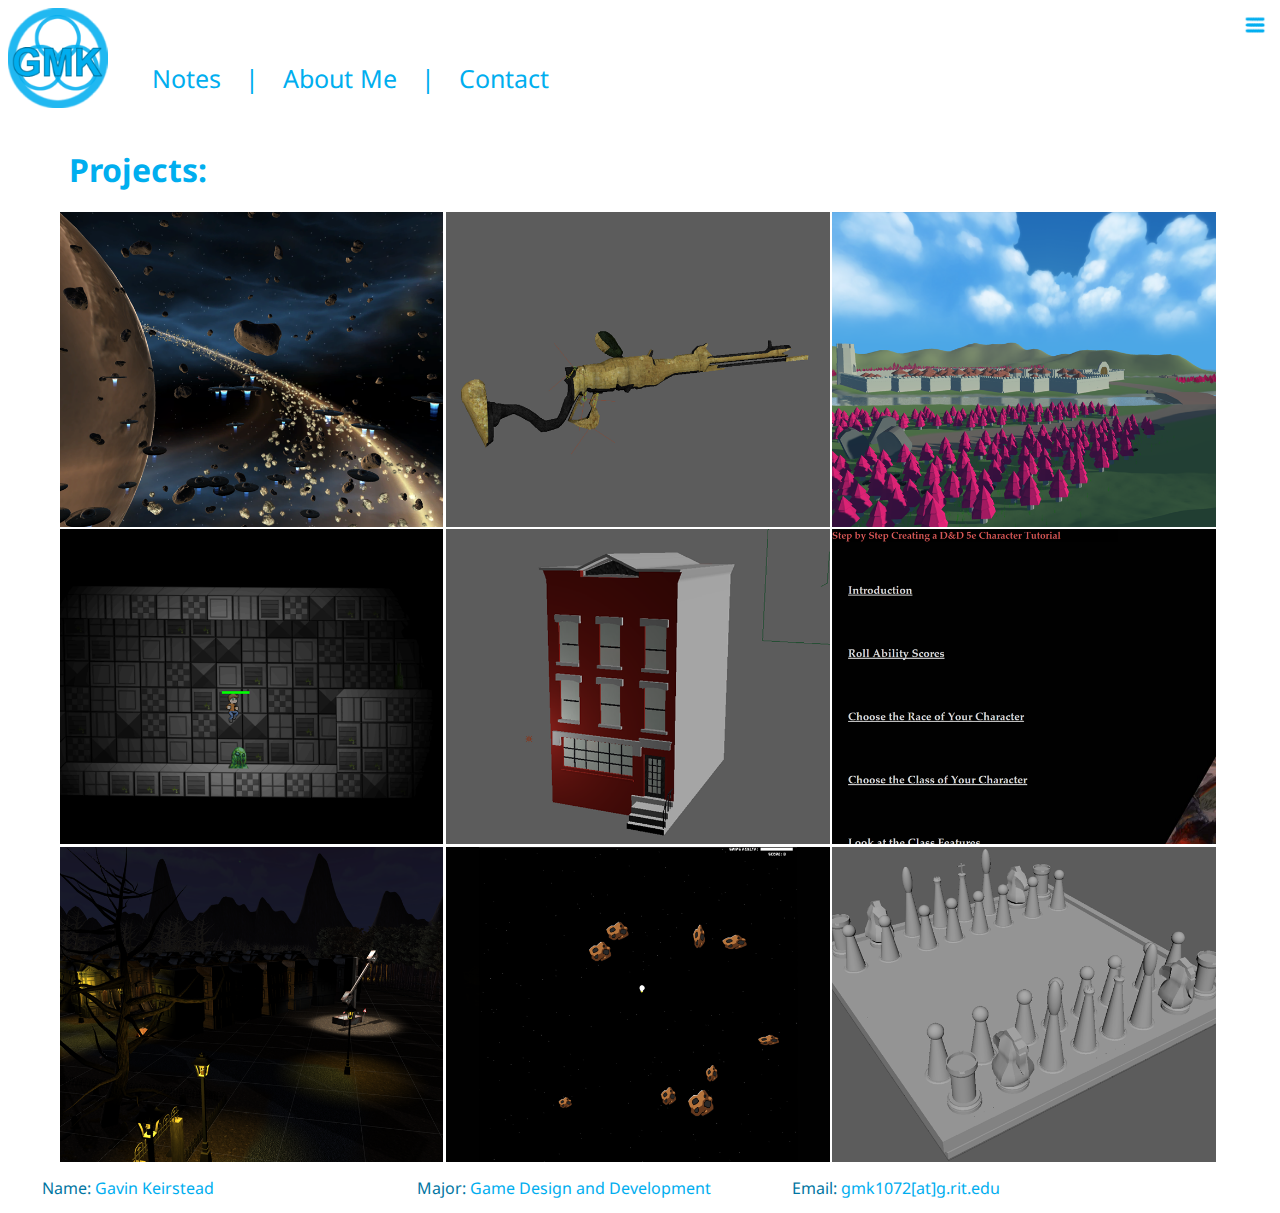
<file: index.html>
<!DOCTYPE html>
<html lang="en">
    <head>
        <meta charset="utf-8" />
        <link href='https://fonts.googleapis.com/css?family=Droid+Sans' rel='stylesheet' type='text/css'>
        <meta name="viewport" content="width=device-width, minimum-scale=1.0"/>
        <title>Gavin Keirstead-Portfolio</title>
        <link rel="stylesheet" type="text/css" href="style.css">
        <script src="https://ajax.googleapis.com/ajax/libs/jquery/1.11.0/jquery.min.js"></script>
        <script>
            "use strict";
            $(document).ready(function () {
                $(".portImage").on("click", function(e){
                   var lightbox = document.createElement("div");
                   lightbox.style.position = "fixed";
                   lightbox.style.height = "100%";
                   lightbox.style.width = "100%";
                   lightbox.style.left = 0;
                   lightbox.style.top = 0;
                   lightbox.style.zIndex = 40;
                   lightbox.style.backgroundColor = "rgba(0,0,0,0.7)";
                   lightbox.style.display = "none";
                   var myImg = document.createElement("img");
                   myImg.src = e.target.src;
                   myImg.onload = function() {
                       myImg.style.position = "absolute";
                       var diffWidth = $(window).width()/2 - myImg.width/2;
                       var diffHeight = $(window).height()/2 - myImg.height/2;
                       myImg.style.left = diffWidth + "px";
                       myImg.style.top = diffHeight + "px";
                       lightbox.appendChild(myImg);
                       document.body.appendChild(lightbox); 
                       $(lightbox).fadeIn(200); 
                   };
                    lightbox.addEventListener("click", function(e) {
                        $(lightbox).fadeOut(200, function() {
                            lightbox.remove();
                        });
                    });
                });                    
            });
            function rotation() {
                var img =  document.querySelector("#ring");
                img.classList.add("rotate");            
            }
            
            function backRotation() {
                var img = document.querySelector("#ring");
                img.classList.remove("rotate");
            }
        
            
            function init() {
                var logo = document.querySelector("#logo");
                var out = false;
                logo.addEventListener("mouseover", rotation); 
                logo.addEventListener("mouseout", backRotation);
                
                
                var menu = document.querySelector("#menu");
                var toggleMenuLink = document.createElement("a");
                toggleMenuLink.id = "toggle-menu";
                toggleMenuLink.href="#";
                toggleMenuLink.id="toggle-menu"
                var toggleMenuImage = document.createElement("img");
                toggleMenuImage.src = "images/mobile_menu_blue.png";
                toggleMenuImage.id="toggle-menuImage";
                toggleMenuImage.addEventListener("mouseover", function(){
                    toggleMenuImage.src = "images/mobile_menu_blue_hover.png";
                });
                toggleMenuImage.addEventListener("mouseout", function(){
                    toggleMenuImage.src = "images/mobile_menu_blue.png"; 
                });
                toggleMenuLink.appendChild(toggleMenuImage);
                var page = document.querySelector("#page");
                page.appendChild(toggleMenuLink); 
                var about = document.createElement("a");
                about.href="content/aboutMe.html";
                about.innerHTML = "About Me";
                var contact = document.createElement("a");
                contact.href="content/contact.html";
                contact.innerHTML = "Contact";
                var notes = document.createElement("a");
                notes.href="content/notes.html";
                notes.innerHTML = "Notes";
                var home = document.createElement("a");
                home.href="index.html";
                home.innerHTML = "Home";
                var page1 = document.createElement("a");
                page1.href="content/page1.html";
                page1.innerHTML = "Autonomous Agents";
                var page2 = document.createElement("a");
                page2.href="content/page2.html";
                page2.innerHTML = "Grinlok model";
                var page3 = document.createElement("a");
                page3.href="content/page3.html";
                page3.innerHTML = "Low Poly Environment";
                var page4 = document.createElement("a");
                page4.href="content/page4.html";
                page4.innerHTML = "99 Bottles platformer";
                var page5 = document.createElement("a");
                page5.href="content/page5.html";
                page5.innerHTML = "House Model";
                var page6 = document.createElement("a");
                page6.href="content/page6.html";
                page6.innerHTML = "D&D Website";
                var page7 = document.createElement("a");
                page7.href="content/page7.html";
                page7.innerHTML = "Spooky Environment";
                var page8 = document.createElement("a");
                page8.href="content/page8.html";
                page8.innerHTML = "Meteros Mini-Game";
                var page9 = document.createElement("a");
                page9.href="content/page9.html";
                page9.innerHTML = "Chess Set";
                menu.appendChild(home);
                menu.appendChild(notes);
                menu.appendChild(about);
                menu.appendChild(contact);
                menu.appendChild(page1);
                menu.appendChild(page2);
                menu.appendChild(page3);
                menu.appendChild(page4);
                menu.appendChild(page5);
                menu.appendChild(page6);
                menu.appendChild(page7);
                menu.appendChild(page8);
                menu.appendChild(page9);
                
                ( function( $ ) {
                    $( '#toggle-menu' ).on( 'touchstart click', function(e) {
                        e.preventDefault();//apparently prevents ghost clicking and double taps and such
                        var $body = $( "body" );
                        var $page = $( "#toggle-menu");
                        var $menu = $( "#menu" );
                        $body.addClass("animate");
                        if ( $body.hasClass( 'menu-visible' ) ) {
                            $body.addClass( 'right' );
                        } 
                        else {
                            $body.addClass( 'left' );
                        }
                        $page.on( "transitionend", function() {
                            $body.removeClass( 'animate left right' )
                            $body.toggleClass( 'menu-visible' );

                            $page.off( "transitionend" );
                        } );
                    } );
                } )( jQuery );
            }
        
            window.onload = init;
        </script>
    </head>
    <body id="body">
        <ul id="menu">
        </ul>
        <div id="page">
        <img class="preload" alt="preloaded image" src="images/portfolioImage1_1.png"/>
        <img class="preload" alt="preloaded image" src="images/portfolioImage1_2.png"/>
        <img class="preload" alt="preloaded image" src="images/portfolioImage2_1.png"/>
        <img class="preload" alt="preloaded image" src="images/portfolioImage2_2.png"/>
        <img class="preload" alt="preloaded image" src="images/portfolioImage3_1.png"/>
        <img class="preload" alt="preloaded image" src="images/portfolioImage3_2.png"/>
        <img class="preload" alt="preloaded image" src="images/portfolioImage4_1.png"/>
        <img class="preload" alt="preloaded image" src="images/portfolioImage4_2.png"/>
        <img class="preload" alt="preloaded image" src="images/portfolioImage5_1.png"/>
        <img class="preload" alt="preloaded image" src="images/portfolioImage5_2.png"/>
        <img class="preload" alt="preloaded image" src="images/portfolioImage6_1.png"/>
        <img class="preload" alt="preloaded image" src="images/portfolioImage6_2.png"/>
        <img class="preload" alt="preloaded image" src="images/portfolioImage7_1.png"/>
        <img class="preload" alt="preloaded image" src="images/portfolioImage7_2.png"/>
        <img class="preload" alt="preloaded image" src="images/portfolioImage8_1.png"/>
        <img class="preload" alt="preloaded image" src="images/portfolioImage8_2.png"/>
        <img class="preload" alt="preloaded image" src="images/portfolioImage9_1.png"/>
        <img class="preload" alt="preloaded image" src="images/portfolioImage9_2.png"/>
        <header id="header">
            <div id="logo">
                <img id="name" src="images/portfolio-logo-initials.png" alt="logo"/>
                <img id="ring" class="rings" src="images/portfolio-logo-rings.png" alt="logo"/>
            </div>
            <div id="navigation">
                <a class="nav" href="content/notes.html"  >Notes</a>|
                <a class="nav" href="content/aboutMe.html">About Me</a>|
                <a class="nav" href="content/contact.html">Contact</a>
            </div>
        </header>
        
        <section class="main">
            <h1 class="title">Projects:</h1>
            <a href="content/page1.html">
            <div class="column" id="page1">
                <p class ="text" >Autonomous Agents</p>
            </div>
            </a>
            <a href="content/page2.html">
            <div class="column" id="page2">
                <p class ="text" >Grinlok Remodel</p>
            </div>
            </a>
            <a href="content/page3.html">
            <div class="column" id="page3">
                <p class ="text" >Low-Poly Environment</p>
            </div>
            </a>
            <a href="content/page4.html">
            <div class="column" id="page4">
                <p class ="text" >99 Bottles</p>
            </div>
            </a>
            <a href="content/page5.html">
            <div class="column" id="page5">
                <p class ="text" >House Model</p>
            </div>
            </a>
            <a href="content/page6.html">
            <div class="column" id="page6">
                <p class ="text" >D&D character creation tutorial Website</p>
            </div>
            </a>
            <a href="content/page7.html">
            <div class="column" id="page7">
                <p class ="text" >Spooky Environment</p>
            </div>
            </a>
            <a href="content/page8.html">
            <div class="column" id="page8">
                <p class ="text" >Meteors Mini-Game</p>
            </div>
            </a>
            <a href="content/page9.html">
            <div class="column" id="page9">
                <p class ="text" >Chess Set Model</p>
            </div>
            </a>
        </section>
   
        <footer class="footer">
            <div class="footerElement"><span style=color:#0176a2;>Name:</span> Gavin Keirstead</div>
            <div class="footerElement"><span style=color:#0176a2;>Major:</span> Game Design and Development</div>
            <div class="footerElement"><span style=color:#0176a2;>Email:</span> gmk1072[at]g.rit.edu</div>
        </footer>
        </div>
    </body>
</html>
</file>
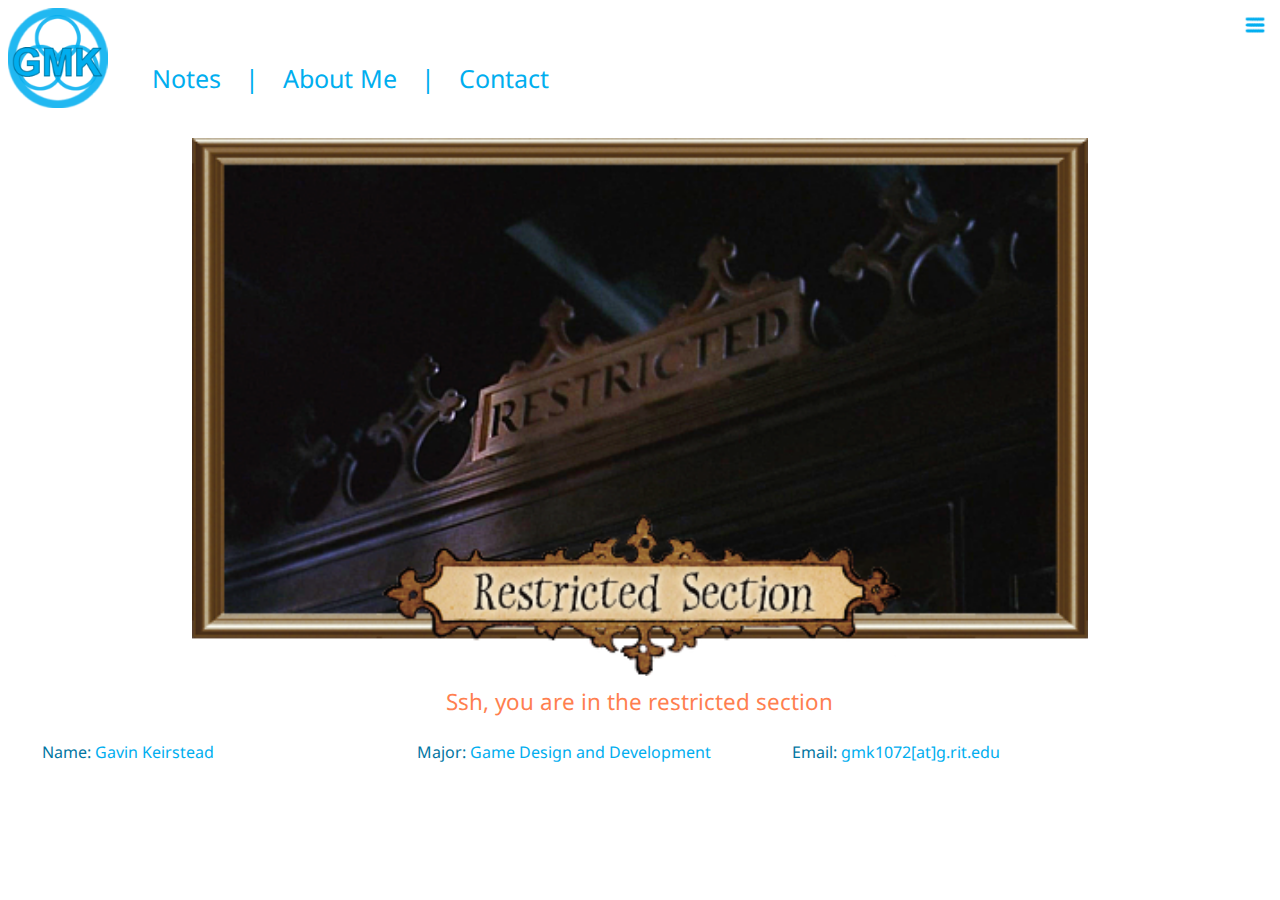
<file: auth/restricted.html>
<!DOCTYPE html>
<html lang="en">
    <head>
        <meta charset="utf-8" />
        <link href='https://fonts.googleapis.com/css?family=Droid+Sans' rel='stylesheet' type='text/css'>
        <meta name="viewport" content="width=device-width, minimum-scale=1.0"/>
        <title>Gavin Keirstead-Portfolio*Page Not Found*</title>
        <link rel="stylesheet" type="text/css" href="../style.css">
        <script src="https://ajax.googleapis.com/ajax/libs/jquery/1.11.0/jquery.min.js"></script>
        <script>
            "use strict";
            $(document).ready(function () {
                $(".portImage").on("click", function(e){
                   var lightbox = document.createElement("div");
                   lightbox.style.position = "fixed";
                   lightbox.style.height = "100%";
                   lightbox.style.width = "100%";
                   lightbox.style.left = 0;
                   lightbox.style.top = 0;
                   lightbox.style.zIndex = 40;
                   lightbox.style.backgroundColor = "rgba(0,0,0,0.7)";
                   lightbox.style.display = "none";
                   var myImg = document.createElement("img");
                   myImg.src = e.target.src;
                   myImg.onload = function() {
                       myImg.style.position = "absolute";
                       var diffWidth = $(window).width()/2 - myImg.width/2;
                       var diffHeight = $(window).height()/2 - myImg.height/2;
                       myImg.style.left = diffWidth + "px";
                       myImg.style.top = diffHeight + "px";
                       lightbox.appendChild(myImg);
                       document.body.appendChild(lightbox); 
                       $(lightbox).fadeIn(200); 
                   };
                    lightbox.addEventListener("click", function(e) {
                        $(lightbox).fadeOut(200, function() {
                            lightbox.remove();
                        });
                    });
                });
            });
            function rotation() {
                var img =  document.querySelector("#ring");
                img.classList.add("rotate");            
            }
            
            function backRotation() {
                var img = document.querySelector("#ring");
                img.classList.remove("rotate");
            }
            function init() {
                var logo = document.querySelector("#logo");

                logo.addEventListener("mouseover", rotation); 
                logo.addEventListener("mouseout", backRotation);
                
                
                var menu = document.querySelector("#menu");
                var toggleMenuLink = document.createElement("a");
                toggleMenuLink.id = "toggle-menu";
                toggleMenuLink.href="#";
                toggleMenuLink.id="toggle-menu"
                var toggleMenuImage = document.createElement("img");
                toggleMenuImage.src = "../images/mobile_menu_blue.png";
                toggleMenuImage.id="toggle-menuImage"
                toggleMenuImage.addEventListener("mouseover", function(){
                    toggleMenuImage.src = "../images/mobile_menu_blue_hover.png";
                });
                toggleMenuImage.addEventListener("mouseout", function(){
                    toggleMenuImage.src = "../images/mobile_menu_blue.png"; 
                });
                toggleMenuLink.appendChild(toggleMenuImage);
                var page = document.querySelector("#page");
                page.appendChild(toggleMenuLink); 
                var about = document.createElement("a");
                about.href="../content/aboutMe.html";
                about.innerHTML = "About Me";
                var contact = document.createElement("a");
                contact.href="../content/contact.html";
                contact.innerHTML = "Contact";
                var notes = document.createElement("a");
                notes.href="../content/notes.html";
                notes.innerHTML = "Notes";
                var home = document.createElement("a");
                home.href="../index.html";
                home.innerHTML = "Home";
                var page1 = document.createElement("a");
                page1.href="../content/page1.html";
                page1.innerHTML = "Autonomous Agents";
                var page2 = document.createElement("a");
                page2.href="../content/page2.html";
                page2.innerHTML = "Grinlok model";
                var page3 = document.createElement("a");
                page3.href="../content/page3.html";
                page3.innerHTML = "Low Poly Environment";
                var page4 = document.createElement("a");
                page4.href="../content/page4.html";
                page4.innerHTML = "99 Bottles platformer";
                var page5 = document.createElement("a");
                page5.href="../content/page5.html";
                page5.innerHTML = "House Model";
                var page6 = document.createElement("a");
                page6.href="../content/page6.html";
                page6.innerHTML = "D&D Website";
                var page7 = document.createElement("a");
                page7.href="../content/page7.html";
                page7.innerHTML = "Spooky Environment";
                var page8 = document.createElement("a");
                page8.href="../content/page8.html";
                page8.innerHTML = "Meteros Mini-Game";
                var page9 = document.createElement("a");
                page9.href="../content/page9.html";
                page9.innerHTML = "Chess Set";
                menu.appendChild(home);
                menu.appendChild(notes);
                menu.appendChild(about);
                menu.appendChild(contact);
                menu.appendChild(page1);
                menu.appendChild(page2);
                menu.appendChild(page3);
                menu.appendChild(page4);
                menu.appendChild(page5);
                menu.appendChild(page6);
                menu.appendChild(page7);
                menu.appendChild(page8);
                menu.appendChild(page9);
                
                ( function( $ ) {
                    $( '#toggle-menu' ).on( 'touchstart click', function(e) {
                        e.preventDefault();
                        var $body = $( "body" );
                        var $page = $( "#toggle-menu");
                        var $menu = $( "#menu" );
                        var transitionEnd = 'transitionend webkitTransitionEnd otransitionend MSTransitionEnd';
                        $body.addClass("animate");
                        if ( $body.hasClass( 'menu-visible' ) ) {
                            $body.addClass( 'right' );
                        } else {
                            $body.addClass( 'left' );
                        }
                        $page.on( transitionEnd, function() {
                            $body
                                .removeClass( 'animate left right' )
                                .toggleClass( 'menu-visible' );

                            $page.off( transitionEnd );
                        } );
                    } );
                } )( jQuery );
            }
        
            window.onload = init;
        </script>
    </head>
    <body id="body">
        <ul id="menu">
        </ul>
        <div id="page">
            <img class="preload" alt="preloaded image" src="../images/mobile_menu_blue.png"/>
        <header id="header">
            <a href="../index.html">
            <div id="logo">
                <img id="name" src="../images/portfolio-logo-initials.png" alt="logo"/>
                <img id="ring" class="rings" src="../images/portfolio-logo-rings.png" alt="logo"/>
            </div>
            </a>
            <div id="navigation">
                <a class="nav" href="../content/notes.html">Notes</a>|
                <a class="nav" href="../content/aboutMe.html">About Me</a>|
                <a class="nav" href="../content/contact.html">Contact</a>
            </div>
           
        </header>
       <section class="main">
           <image class="authImage" src="images/RestrictedSection.png" alt="restricted section"></image>
           <p id="authContent">Ssh, you are in the restricted section</p>
        </section>
        <footer class="footer">
            <div class="footerElement"><span style=color:#0176a2;>Name:</span> Gavin Keirstead</div>
            <div class="footerElement"><span style=color:#0176a2;>Major:</span> Game Design and Development</div>
            <div class="footerElement"><span style=color:#0176a2;>Email:</span> gmk1072[at]g.rit.edu</div>
        </footer>
        </div>
    </body>

</html>
</file>
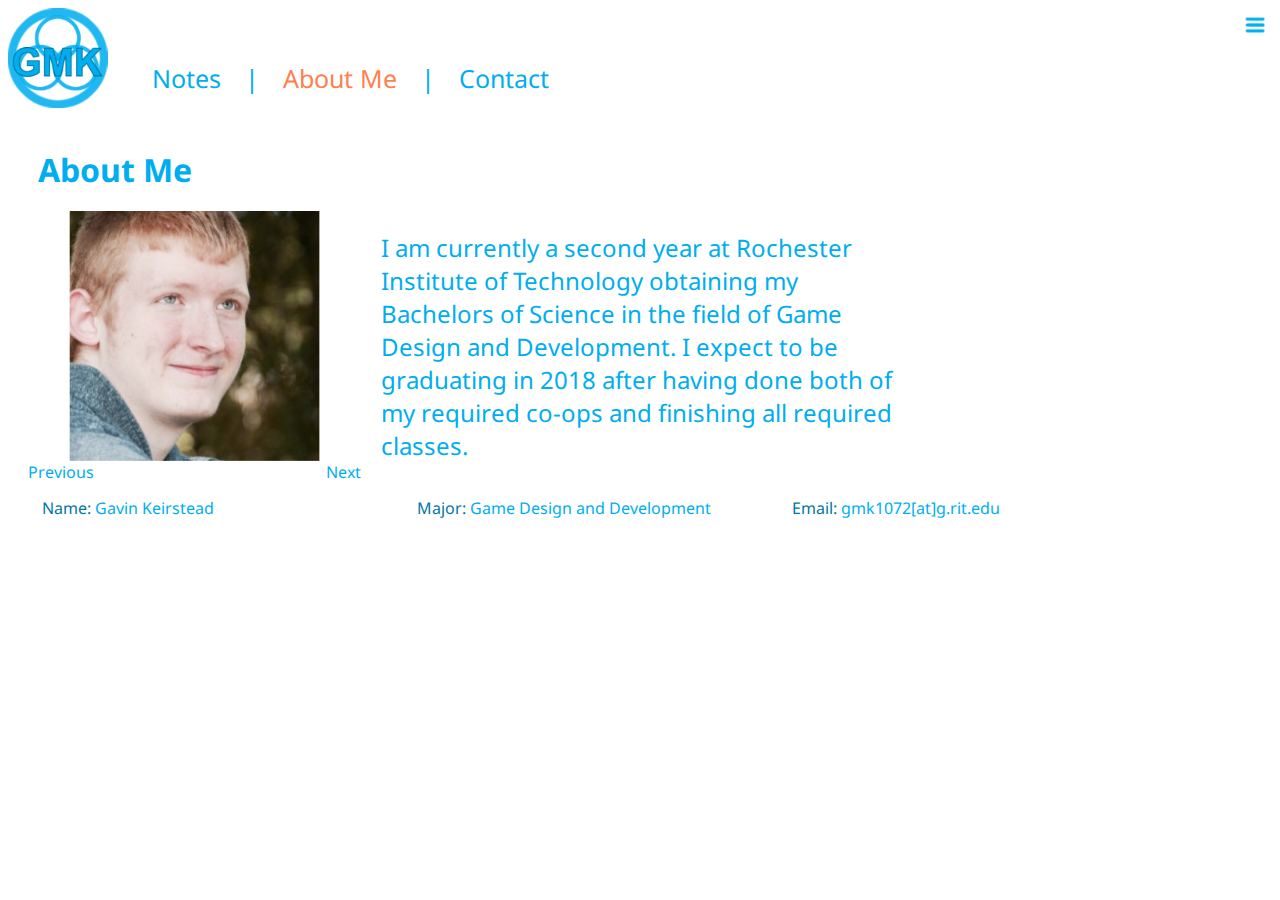
<file: content/aboutMe.html>
<!DOCTYPE html>
<html lang="en">
    <head>
        <meta charset="utf-8" />
        <link href='https://fonts.googleapis.com/css?family=Droid+Sans' rel='stylesheet' type='text/css'>
        <meta name="viewport" content="width=device-width, minimum-scale=1.0"/>
        <title>Gavin Keirstead-Portfolio</title>
        <link rel="stylesheet" type="text/css" href="../style.css">
        <script src="https://ajax.googleapis.com/ajax/libs/jquery/1.11.0/jquery.min.js"></script>
        <script src="../js/jquery.slides.min.js"></script>
        <script>
            "use strict";
            var captions = [
                            "I am currently a second year at Rochester Institute of Technology obtaining my Bachelors of Science in the field of Game Design and Development. I expect to be graduating in 2018 after having done both of my required co-ops and finishing all required classes."
                            ,"I am a gamer at heart and enjoy games like The Elder Scrolls and Fallout series, or Counter Strike Global Offensive in my spare time. When I'm not doing that, I could be playing D&D with my friends or playing my guitar."
                            ,"I love graphics in games and always like to find out more about how that all works, so I am currently aspiring to be a graphics programmer. And wish to learn much more about graphics programming."
                            ,"I know various languages and skills, including C#, C++, Java, 3D modeling, Photoshop, HTML, CSS, Javascript. I have been programming for over 6 years now, and have been using Object Oriented languages for almost that long at over 5 years."
                           ];
            $(document).ready(function () {
                $(".portImage").on("click", function(e){
                   var lightbox = document.createElement("div");
                   lightbox.style.position = "fixed";
                   lightbox.style.height = "100%";
                   lightbox.style.width = "100%";
                   lightbox.style.left = 0;
                   lightbox.style.top = 0;
                   lightbox.style.zIndex = 40;
                   lightbox.style.backgroundColor = "rgba(0,0,0,0.7)";
                   lightbox.style.display = "none";
                   var myImg = document.createElement("img");
                   myImg.src = e.target.src;
                   myImg.onload = function() {
                       myImg.style.position = "absolute";
                       var diffWidth = $(window).width()/2 - myImg.width/2;
                       var diffHeight = $(window).height()/2 - myImg.height/2;
                       myImg.style.left = diffWidth + "px";
                       myImg.style.top = diffHeight + "px";
                       lightbox.appendChild(myImg);
                       document.body.appendChild(lightbox); 
                       $(lightbox).fadeIn(200); 
                   };
                    
                    lightbox.addEventListener("click", function(e) {
                        $(lightbox).fadeOut(200, function() {
                            lightbox.remove();
                        });
                    });
                });
                $(".galleryImage").on("click", function(e){
                   var lightbox = document.createElement("div");
                   lightbox.style.position = "fixed";
                   lightbox.style.height = "100%";
                   lightbox.style.width = "100%";
                   lightbox.style.left = 0;
                   lightbox.style.top = 0;
                   lightbox.style.zIndex = 40;
                   lightbox.style.backgroundColor = "rgba(0,0,0,0.7)";
                   lightbox.style.display = "none";
                   var myImg = document.createElement("img");
                   myImg.src = e.target.src;
                   myImg.onload = function() {
                       myImg.style.position = "absolute";
                       var diffWidth = $(window).width()/2 - myImg.width/2;
                       var diffHeight = $(window).height()/2 - myImg.height/2;
                       myImg.style.left = diffWidth + "px";
                       myImg.style.top = diffHeight + "px";
                       lightbox.appendChild(myImg);
                       document.body.appendChild(lightbox); 
                       $(lightbox).fadeIn(200); 
                   };
                    
                    lightbox.addEventListener("click", function(e) {
                        $(lightbox).fadeOut(200, function() {
                            lightbox.remove();
                        });
                    });
                });
                
                $('#slides').slidesjs(
                    {
                        width: 400,
                        height: 300,
                        pagination:
                        {
                            active: false
                        },
                        effect:
                        {
                            slide:
                            {
                                speed: 1000
                            }
                        },
                        callback:
                        {
                            complete: updateCaption
                        }
                    }
                );
            });
            
            function updateCaption(number){
                var caption = captions[number-1];
                $("#description").hide().text(caption).fadeIn();
            }
            function rotation() {
                var img =  document.querySelector("#ring");
                img.classList.add("rotate");            
            }
            
            function backRotation() {
                var img = document.querySelector("#ring");
                img.classList.remove("rotate");
            }
            function init() {
                var logo = document.querySelector("#logo");

                logo.addEventListener("mouseover", rotation); 
                logo.addEventListener("mouseout", backRotation);
                
                
                var menu = document.querySelector("#menu");
                var toggleMenuLink = document.createElement("a");
                toggleMenuLink.id = "toggle-menu";
                toggleMenuLink.href="#";
                toggleMenuLink.id="toggle-menu"
                var toggleMenuImage = document.createElement("img");
                toggleMenuImage.src = "../images/mobile_menu_blue.png";
                toggleMenuImage.id="toggle-menuImage"
                toggleMenuImage.addEventListener("mouseover", function(){
                    toggleMenuImage.src = "../images/mobile_menu_blue_hover.png";
                });
                toggleMenuImage.addEventListener("mouseout", function(){
                    toggleMenuImage.src = "../images/mobile_menu_blue.png"; 
                });
                toggleMenuLink.appendChild(toggleMenuImage);
                var page = document.querySelector("#page");
                page.appendChild(toggleMenuLink); 
                var about = document.createElement("a");
                about.href="aboutMe.html";
                about.innerHTML = "About Me";
                var contact = document.createElement("a");
                contact.href="contact.html";
                contact.innerHTML = "Contact";
                var notes = document.createElement("a");
                notes.href="notes.html";
                notes.innerHTML = "Notes";
                var home = document.createElement("a");
                home.href="../index.html";
                home.innerHTML = "Home";
                var page1 = document.createElement("a");
                page1.href="page1.html";
                page1.innerHTML = "Autonomous Agents";
                var page2 = document.createElement("a");
                page2.href="page2.html";
                page2.innerHTML = "Grinlok model";
                var page3 = document.createElement("a");
                page3.href="page3.html";
                page3.innerHTML = "Low Poly Environment";
                var page4 = document.createElement("a");
                page4.href="page4.html";
                page4.innerHTML = "99 Bottles platformer";
                var page5 = document.createElement("a");
                page5.href="page5.html";
                page5.innerHTML = "House Model";
                var page6 = document.createElement("a");
                page6.href="page6.html";
                page6.innerHTML = "D&D Website";
                var page7 = document.createElement("a");
                page7.href="page7.html";
                page7.innerHTML = "Spooky Environment";
                var page8 = document.createElement("a");
                page8.href="page8.html";
                page8.innerHTML = "Meteros Mini-Game";
                var page9 = document.createElement("a");
                page9.href="page9.html";
                page9.innerHTML = "Chess Set";
                menu.appendChild(home);
                menu.appendChild(notes);
                menu.appendChild(about);
                menu.appendChild(contact);
                menu.appendChild(page1);
                menu.appendChild(page2);
                menu.appendChild(page3);
                menu.appendChild(page4);
                menu.appendChild(page5);
                menu.appendChild(page6);
                menu.appendChild(page7);
                menu.appendChild(page8);
                menu.appendChild(page9);
                
                ( function( $ ) {
                    $( '#toggle-menu' ).on( 'touchstart click', function(e) {
                        e.preventDefault();
                        var $body = $( "body" );
                        var $page = $( "#toggle-menu");
                        var $menu = $( "#menu" );
                        var transitionEnd = 'transitionend webkitTransitionEnd otransitionend MSTransitionEnd';
                        $body.addClass("animate");
                        if ( $body.hasClass( 'menu-visible' ) ) {
                            $body.addClass( 'right' );
                        } else {
                            $body.addClass( 'left' );
                        }
                        $page.on( transitionEnd, function() {
                            $body
                                .removeClass( 'animate left right' )
                                .toggleClass( 'menu-visible' );

                            $page.off( transitionEnd );
                        } );
                    } );
                } )( jQuery );
            }
            
        
            window.onload = init;
            
        </script>
    </head>
    <body id="body">
        <ul id="menu">
        </ul>
        <div id="page">
            <img class="preload" alt="preloaded image" src="../images/mobile_menu_blue.png"/>
            <header id="header">
                <a href="../index.html">
                    <div id="logo">
                        <img id="name" src="../images/portfolio-logo-initials.png" alt="logo"/>
                        <img id="ring" class="rings" src="../images/portfolio-logo-rings.png" alt="logo"/>
                    </div>
                </a>
                <div id="navigation">
                    <a class="nav" href="notes.html">Notes</a>|
                    <a class="nav" id="currentPage" href="aboutMe.html">About Me</a>|
                    <a class="nav" href="contact.html">Contact</a>
                </div>
            </header>
            <section>
                <h1 class="title">About Me</h1>
                <div class="container">
                    <div id="slides">
                        <img class="galleryImage" src="../images/me.png" alt="Me">
                        <img class="galleryImage" src="../images/games.png" alt="games">
                        <img class="galleryImage" src="../images/graphics.png" alt="graphics">
                        <img class="galleryImage" src="../images/code.png" alt="code">
                    </div>
                </div>
                <p id="description">I am currently a second year at Rochester Institute of Technology obtaining my Bachelors of Science in the field of Game Design and Development. I expect to be graduating in   2018 after having done both of my required co-ops and finishing all required classes.</p>
            </section>
            
            
    <!--
        <section class="main">
            <img id="me" src="../images/me.jpg" alt="picture of me"/>
            <h1 class="title">Gavin Keirstead</h1>
            <p class="content">I am currently a second year at Rochester Institute of Technology obtaining my Bachelors of Science in the field of Game Design and Development. I expect to be graduating in 2018 after having done both of my required co-ops and finishing all required classes.</p>
            <p class="content">I love the Game Design and Development and computing fields of study and always find myself interested in something new and unexpected. I am always trying to keep myself busy with something involved in Game Design and Development. I highly enjoy the company of others when working, while still appreciating the solitude that comes with working alone. For the most part, there is no part of the work that goes into a game that disinterests me.</p>
            <p class="content">I have been programming in various languages for over 6 years now and continue to enjoy the process of learning more. I have experience with languages such as Java, C#, C++ and more. I have been working with web development in HTML and CSS for about 2 years and have just gone into the workings of Javascript(ECMA script). I have experience working on numerous projects now, such as ones where I've had to build a scene environment and populate them with custom and borrowed 3D assets. I have thoroughly enjoyed working with Unreal Engine 4, Unity, Skyrim Creation kit and other various environments and programs and hope to use the knowledge I have gained from using those various tools on a large project that can be used to amaze others. </p>
        </section>
    -->
        <footer class="footer">
            <div class="footerElement"><span style=color:#0176a2;>Name:</span> Gavin Keirstead</div>
            <div class="footerElement"><span style=color:#0176a2;>Major:</span> Game Design and Development</div>
            <div class="footerElement"><span style=color:#0176a2;>Email:</span> gmk1072[at]g.rit.edu</div>
        </footer>
        </div>
    </body>

</html>
</file>
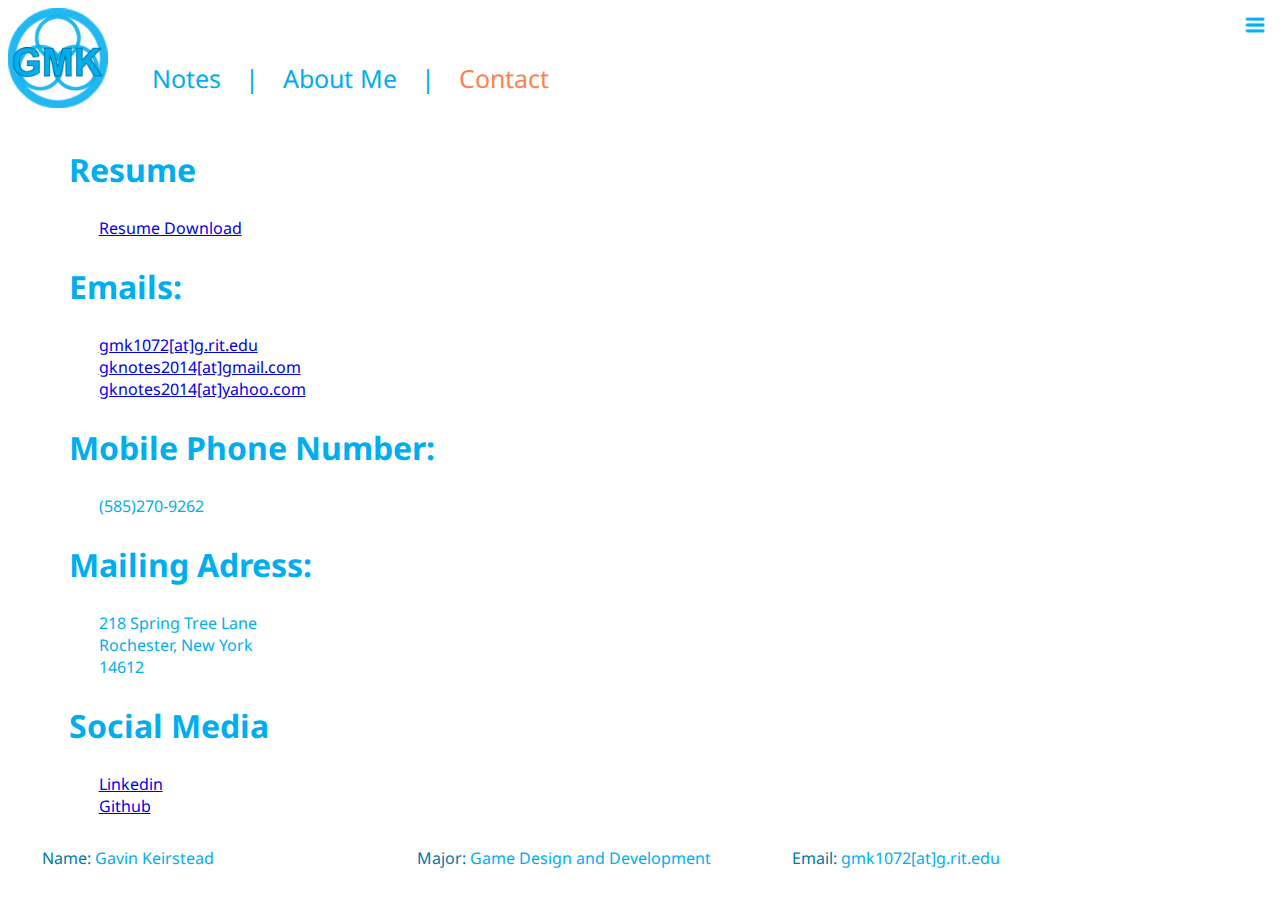
<file: content/contact.html>
<!DOCTYPE html>
<html lang="en">
    <head>
        <meta charset="utf-8" />
        <link href='https://fonts.googleapis.com/css?family=Droid+Sans' rel='stylesheet' type='text/css'>
        <meta name="viewport" content="width=device-width, minimum-scale=1.0"/>
        <title>Gavin Keirstead-Portfolio</title>
        <link rel="stylesheet" type="text/css" href="../style.css">
        <script src="https://ajax.googleapis.com/ajax/libs/jquery/1.11.0/jquery.min.js"></script>
        <script>
            "use strict";
            $(document).ready(function () {
                $(".portImage").on("click", function(e){
                   var lightbox = document.createElement("div");
                   lightbox.style.position = "fixed";
                   lightbox.style.height = "100%";
                   lightbox.style.width = "100%";
                   lightbox.style.left = 0;
                   lightbox.style.top = 0;
                   lightbox.style.zIndex = 40;
                   lightbox.style.backgroundColor = "rgba(0,0,0,0.7)";
                   lightbox.style.display = "none";
                   var myImg = document.createElement("img");
                   myImg.src = e.target.src;
                   myImg.onload = function() {
                       myImg.style.position = "absolute";
                       var diffWidth = $(window).width()/2 - myImg.width/2;
                       var diffHeight = $(window).height()/2 - myImg.height/2;
                       myImg.style.left = diffWidth + "px";
                       myImg.style.top = diffHeight + "px";
                       lightbox.appendChild(myImg);
                       document.body.appendChild(lightbox); 
                       $(lightbox).fadeIn(200); 
                   };
                    lightbox.addEventListener("click", function(e) {
                        $(lightbox).fadeOut(200, function() {
                            lightbox.remove();
                        });
                    });
                });
            });
            function rotation() {
                var img =  document.querySelector("#ring");
                img.classList.add("rotate");            
            }
            
            function backRotation() {
                var img = document.querySelector("#ring");
                img.classList.remove("rotate");
            }
            function init() {
                var logo = document.querySelector("#logo");

                logo.addEventListener("mouseover", rotation); 
                logo.addEventListener("mouseout", backRotation);
                
                var menu = document.querySelector("#menu");
                var toggleMenuLink = document.createElement("a");
                toggleMenuLink.id = "toggle-menu";
                toggleMenuLink.href="#";
                toggleMenuLink.id="toggle-menu"
                var toggleMenuImage = document.createElement("img");
                toggleMenuImage.src = "../images/mobile_menu_blue.png";
                toggleMenuImage.id="toggle-menuImage"
                toggleMenuImage.addEventListener("mouseover", function(){
                    toggleMenuImage.src = "../images/mobile_menu_blue_hover.png";
                });
                toggleMenuImage.addEventListener("mouseout", function(){
                    toggleMenuImage.src = "../images/mobile_menu_blue.png"; 
                });
                toggleMenuLink.appendChild(toggleMenuImage);
                var page = document.querySelector("#page");
                page.appendChild(toggleMenuLink); 
                var about = document.createElement("a");
                about.href="aboutMe.html";
                about.innerHTML = "About Me";
                var contact = document.createElement("a");
                contact.href="contact.html";
                contact.innerHTML = "Contact";
                var notes = document.createElement("a");
                notes.href="notes.html";
                notes.innerHTML = "Notes";
                var home = document.createElement("a");
                home.href="../index.html";
                home.innerHTML = "Home";
                var page1 = document.createElement("a");
                page1.href="page1.html";
                page1.innerHTML = "Autonomous Agents";
                var page2 = document.createElement("a");
                page2.href="page2.html";
                page2.innerHTML = "Grinlok model";
                var page3 = document.createElement("a");
                page3.href="page3.html";
                page3.innerHTML = "Low Poly Environment";
                var page4 = document.createElement("a");
                page4.href="page4.html";
                page4.innerHTML = "99 Bottles platformer";
                var page5 = document.createElement("a");
                page5.href="page5.html";
                page5.innerHTML = "House Model";
                var page6 = document.createElement("a");
                page6.href="page6.html";
                page6.innerHTML = "D&D Website";
                var page7 = document.createElement("a");
                page7.href="page7.html";
                page7.innerHTML = "Spooky Environment";
                var page8 = document.createElement("a");
                page8.href="page8.html";
                page8.innerHTML = "Meteros Mini-Game";
                var page9 = document.createElement("a");
                page9.href="page9.html";
                page9.innerHTML = "Chess Set";
                menu.appendChild(home);
                menu.appendChild(notes);
                menu.appendChild(about);
                menu.appendChild(contact);
                menu.appendChild(page1);
                menu.appendChild(page2);
                menu.appendChild(page3);
                menu.appendChild(page4);
                menu.appendChild(page5);
                menu.appendChild(page6);
                menu.appendChild(page7);
                menu.appendChild(page8);
                menu.appendChild(page9);
                
                ( function( $ ) {
                    $( '#toggle-menu' ).on( 'touchstart click', function(e) {
                        e.preventDefault();
                        var $body = $( "body" );
                        var $page = $( "#toggle-menu");
                        var $menu = $( "#menu" );
                        var transitionEnd = 'transitionend webkitTransitionEnd otransitionend MSTransitionEnd';
                        $body.addClass("animate");
                        if ( $body.hasClass( 'menu-visible' ) ) {
                            $body.addClass( 'right' );
                        } else {
                            $body.addClass( 'left' );
                        }
                        $page.on( transitionEnd, function() {
                            $body
                                .removeClass( 'animate left right' )
                                .toggleClass( 'menu-visible' );

                            $page.off( transitionEnd );
                        } );
                    } );
                } )( jQuery );
            }
        
            window.onload = init;
        </script>
    </head>
    <body id="body">
        <ul id="menu">
        </ul>
        <div id="page">
            <img class="preload" alt="preloaded image" src="../images/mobile_menu_blue.png"/>
        <header id="header">
            <a href="../index.html">
            <div id="logo">
                <img id="name" src="../images/portfolio-logo-initials.png" alt="logo"/>
                <img id="ring" class="rings" src="../images/portfolio-logo-rings.png" alt="logo"/>
            </div>
            </a>
            <div id="navigation">
                <a class="nav" href="notes.html">Notes</a>|
                <a class="nav" href="aboutMe.html">About Me</a>|
                <a class="nav" id="currentPage" href="contact.html">Contact</a>
            </div>
        </header>
        <section class="main">
            <h1 class="title">Resume</h1>
            <ul style="list-style:none;">
                <li><a href="Keirstead_GavinResume.pdf" download>Resume Download</a></li>
            </ul>
            <h1 class="title">Emails:</h1>
            <ul style="list-style:none;">
                <li><a href= "#">gmk1072[at]g.rit.edu</a></li>
                <li><a href= "#">gknotes2014[at]gmail.com</a></li>
                <li><a href= "#">gknotes2014[at]yahoo.com</a></li>
            </ul>
            <h1 class="title">Mobile Phone Number:</h1>
            <ul style="list-style:none;">
                <li>(585)270-9262</li>
            </ul>
            <h1 class="title">Mailing Adress:</h1>
            <ul style="list-style:none;">
                <li>218 Spring Tree Lane</li>
                <li>Rochester, New York</li>
                <li>14612</li>
            </ul>
            <h1 class="title">Social Media</h1>
            <ul style="list-style:none;">
                <li><a href="https://www.linkedin.com/profile/public-profile-settings?trk=prof-edit-edit-public_profile" target="_blank">Linkedin</a></li>
                <li><a href="https://github.com/gmk1072" target="_blank">Github</a></li>
            </ul>
        </section>
        <footer class="footer">
            <div class="footerElement"><span style=color:#0176a2;>Name:</span> Gavin Keirstead</div>
            <div class="footerElement"><span style=color:#0176a2;>Major:</span> Game Design and Development</div>
            <div class="footerElement"><span style=color:#0176a2;>Email:</span> gmk1072[at]g.rit.edu</div>
        </footer>
        </div>
    </body>

</html>
</file>
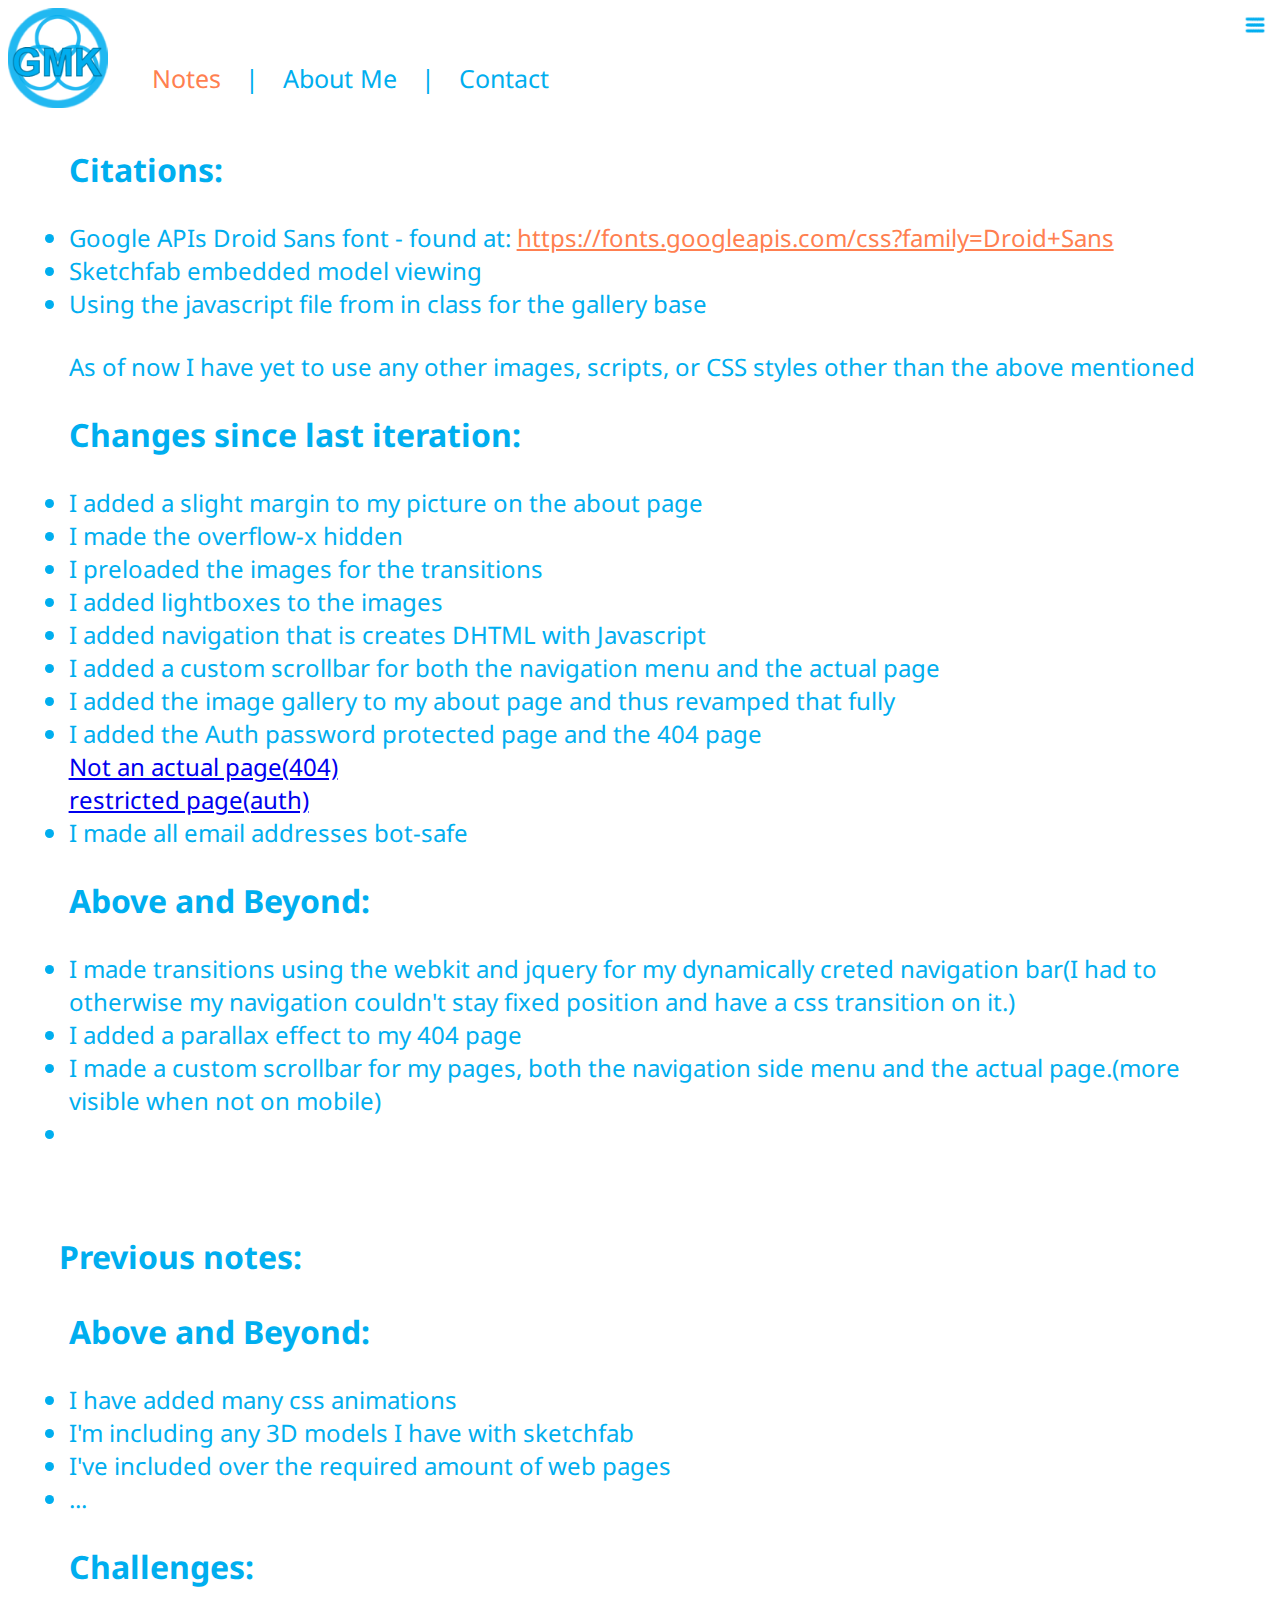
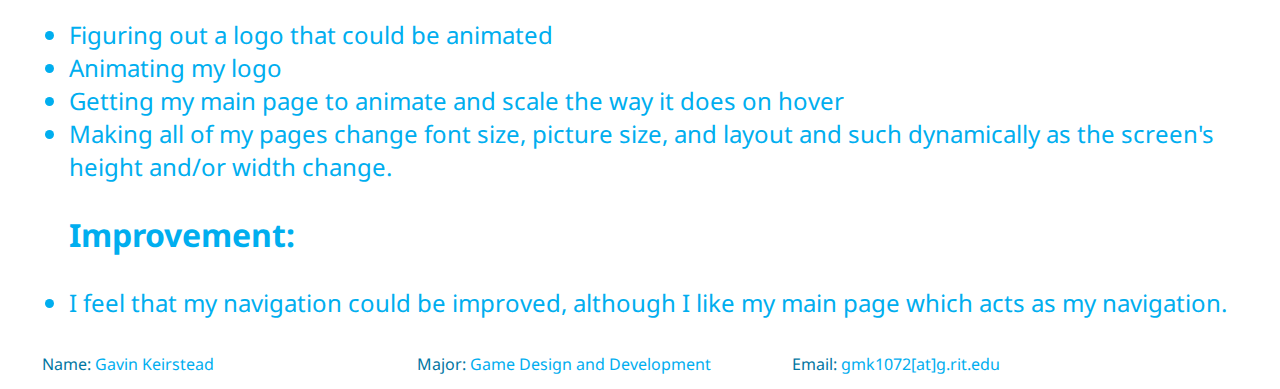
<file: content/notes.html>
<!DOCTYPE html>
<html lang="en">
    <head>
        <meta charset="utf-8" />
        <link href='https://fonts.googleapis.com/css?family=Droid+Sans' rel='stylesheet' type='text/css'>
        <meta name="viewport" content="width=device-width, minimum-scale=1.0"/>
        <title>Gavin Keirstead-Portfolio</title>
        <link rel="stylesheet" type="text/css" href="../style.css">
        <script src="https://ajax.googleapis.com/ajax/libs/jquery/1.11.0/jquery.min.js"></script>
        <script>
            "use strict";
            $(document).ready(function () {
                $(".portImage").on("click", function(e){
                   var lightbox = document.createElement("div");
                   lightbox.style.position = "fixed";
                   lightbox.style.height = "100%";
                   lightbox.style.width = "100%";
                   lightbox.style.left = 0;
                   lightbox.style.top = 0;
                   lightbox.style.zIndex = 40;
                   lightbox.style.backgroundColor = "rgba(0,0,0,0.7)";
                   lightbox.style.display = "none";
                   var myImg = document.createElement("img");
                   myImg.src = e.target.src;
                   myImg.onload = function() {
                       myImg.style.position = "absolute";
                       var diffWidth = $(window).width()/2 - myImg.width/2;
                       var diffHeight = $(window).height()/2 - myImg.height/2;
                       myImg.style.left = diffWidth + "px";
                       myImg.style.top = diffHeight + "px";
                       lightbox.appendChild(myImg);
                       document.body.appendChild(lightbox); 
                       $(lightbox).fadeIn(200); 
                   };
                    lightbox.addEventListener("click", function(e) {
                        $(lightbox).fadeOut(200, function() {
                            lightbox.remove();
                        });
                    });
                });
            });
            function rotation() {
                var img =  document.querySelector("#ring");
                img.classList.add("rotate");            
            }
            
            function backRotation() {
                var img = document.querySelector("#ring");
                img.classList.remove("rotate");
            }
            function init() {
                var logo = document.querySelector("#logo");

                logo.addEventListener("mouseover", rotation); 
                logo.addEventListener("mouseout", backRotation);
                
                
                var menu = document.querySelector("#menu");
                var toggleMenuLink = document.createElement("a");
                toggleMenuLink.id = "toggle-menu";
                toggleMenuLink.href="#";
                toggleMenuLink.id="toggle-menu"
                var toggleMenuImage = document.createElement("img");
                toggleMenuImage.src = "../images/mobile_menu_blue.png";
                toggleMenuImage.id="toggle-menuImage"
                toggleMenuImage.addEventListener("mouseover", function(){
                    toggleMenuImage.src = "../images/mobile_menu_blue_hover.png";
                });
                toggleMenuImage.addEventListener("mouseout", function(){
                    toggleMenuImage.src = "../images/mobile_menu_blue.png"; 
                });
                toggleMenuLink.appendChild(toggleMenuImage);
                var page = document.querySelector("#page");
                page.appendChild(toggleMenuLink); 
                var about = document.createElement("a");
                about.href="aboutMe.html";
                about.innerHTML = "About Me";
                var contact = document.createElement("a");
                contact.href="contact.html";
                contact.innerHTML = "Contact";
                var notes = document.createElement("a");
                notes.href="notes.html";
                notes.innerHTML = "Notes";
                var home = document.createElement("a");
                home.href="../index.html";
                home.innerHTML = "Home";
                var page1 = document.createElement("a");
                page1.href="page1.html";
                page1.innerHTML = "Autonomous Agents";
                var page2 = document.createElement("a");
                page2.href="page2.html";
                page2.innerHTML = "Grinlok model";
                var page3 = document.createElement("a");
                page3.href="page3.html";
                page3.innerHTML = "Low Poly Environment";
                var page4 = document.createElement("a");
                page4.href="page4.html";
                page4.innerHTML = "99 Bottles platformer";
                var page5 = document.createElement("a");
                page5.href="page5.html";
                page5.innerHTML = "House Model";
                var page6 = document.createElement("a");
                page6.href="page6.html";
                page6.innerHTML = "D&D Website";
                var page7 = document.createElement("a");
                page7.href="page7.html";
                page7.innerHTML = "Spooky Environment";
                var page8 = document.createElement("a");
                page8.href="page8.html";
                page8.innerHTML = "Meteros Mini-Game";
                var page9 = document.createElement("a");
                page9.href="page9.html";
                page9.innerHTML = "Chess Set";
                menu.appendChild(home);
                menu.appendChild(notes);
                menu.appendChild(about);
                menu.appendChild(contact);
                menu.appendChild(page1);
                menu.appendChild(page2);
                menu.appendChild(page3);
                menu.appendChild(page4);
                menu.appendChild(page5);
                menu.appendChild(page6);
                menu.appendChild(page7);
                menu.appendChild(page8);
                menu.appendChild(page9);
                
                ( function( $ ) {
                    $( '#toggle-menu' ).on( 'touchstart click', function(e) {
                        e.preventDefault();
                        var $body = $( "body" );
                        var $page = $( "#toggle-menu");
                        var $menu = $( "#menu" );
                        var transitionEnd = 'transitionend webkitTransitionEnd otransitionend MSTransitionEnd';
                        $body.addClass("animate");
                        if ( $body.hasClass( 'menu-visible' ) ) {
                            $body.addClass( 'right' );
                        } else {
                            $body.addClass( 'left' );
                        }
                        $page.on( transitionEnd, function() {
                            $body
                                .removeClass( 'animate left right' )
                                .toggleClass( 'menu-visible' );

                            $page.off( transitionEnd );
                        } );
                    } );
                } )( jQuery );
            }
            
        
            window.onload = init;
        </script>
    </head>
    <body id="body">
        <ul id="menu">
        </ul>
        <div id="page">
            <img class="preload" alt="preloaded image" src="../images/mobile_menu_blue.png"/>
        <header id="header">
            <a href="../index.html">
            <div id="logo">
                <img id="name" src="../images/portfolio-logo-initials.png" alt="logo"/>
                <img id="ring" class="rings" src="../images/portfolio-logo-rings.png" alt="logo"/>
            </div>
            </a>
            <div id="navigation">
                <a class="nav" id="currentPage" href="notes.html">Notes</a>|
                <a class="nav" href="aboutMe.html">About Me</a>|
                <a class="nav" href="contact.html">Contact</a>
            </div>
           
        </header>
        <section class="main">
            <h1 class="title">Citations:</h1>
            <ul class="content">
                <li>Google APIs Droid Sans font - found at: <a href="https://fonts.googleapis.com/css?family=Droid+Sans" style=color:coral;>https://fonts.googleapis.com/css?family=Droid+Sans</a></li>
                <li>Sketchfab embedded model viewing</li>
                <li>Using the javascript file from in class for the gallery base</li>
            </ul>
            <p class="content">As of now I have yet to use any other images, scripts, or CSS styles other than the above mentioned</p>
             <h1 class="title">Changes since last iteration:</h1>
            <ul class="content">
                <li>I added a slight margin to my picture on the about page</li>
                <li>I made the overflow-x hidden</li>
                <li>I preloaded the images for the transitions</li>
                <li>I added lightboxes to the images</li>
                <li>I added navigation that is creates DHTML with Javascript</li>
                <li>I added a custom scrollbar for both the navigation menu and the actual page</li>
                <li>I added the image gallery to my about page and thus revamped that fully</li>
                <li>I added the Auth password protected page and the 404 page<br><a href="../error/error.html">Not an actual page(404)</a><br><a href="../auth/restricted.html">restricted page(auth)</a></li>
                <li>I made all email addresses bot-safe</li>
            </ul>
            <h1 class="title">Above and Beyond:</h1>
            <ul class="content">
                <li>I made transitions using the webkit and jquery for my dynamically creted navigation bar(I had to otherwise my navigation couldn't stay fixed position and have a css transition on it.)</li>
                <li>I added a parallax effect to my 404 page</li>
                <li>I made a custom scrollbar for my pages, both the navigation side menu and the actual page.(more visible when not on mobile)</li>
                <li></li>
            </ul>
            <br>
            <br>
            <h1>Previous notes:</h1>
            <h1 class="title">Above and Beyond:</h1>
            <ul class="content">
                <li>I have added many css animations</li>
                <li>I'm including any 3D models I have with sketchfab</li>
                <li>I've included over the required amount of web pages</li>
                <li>...</li>
            </ul>
            <h1 class="title">Challenges:</h1>
            <ul class="content">
                <li>Figuring out a logo that could be animated</li>
                <li>Animating my logo</li>
                <li>Getting my main page to animate and scale the way it does on hover</li>
                <li>Making all of my pages change font size, picture size, and layout and such dynamically as the screen's height and/or width change.</li>
            </ul>
            <h1 class="title">Improvement:</h1>
            <ul class="content">
                <li>I feel that my navigation could be improved, although I like my main page which acts as my navigation.</li>
            </ul>
        </section>
        <footer class="footer">
            <div class="footerElement"><span style=color:#0176a2;>Name:</span> Gavin Keirstead</div>
            <div class="footerElement"><span style=color:#0176a2;>Major:</span> Game Design and Development</div>
            <div class="footerElement"><span style=color:#0176a2;>Email:</span> gmk1072[at]g.rit.edu</div>
        </footer>
        </div>
    </body>

</html>
</file>
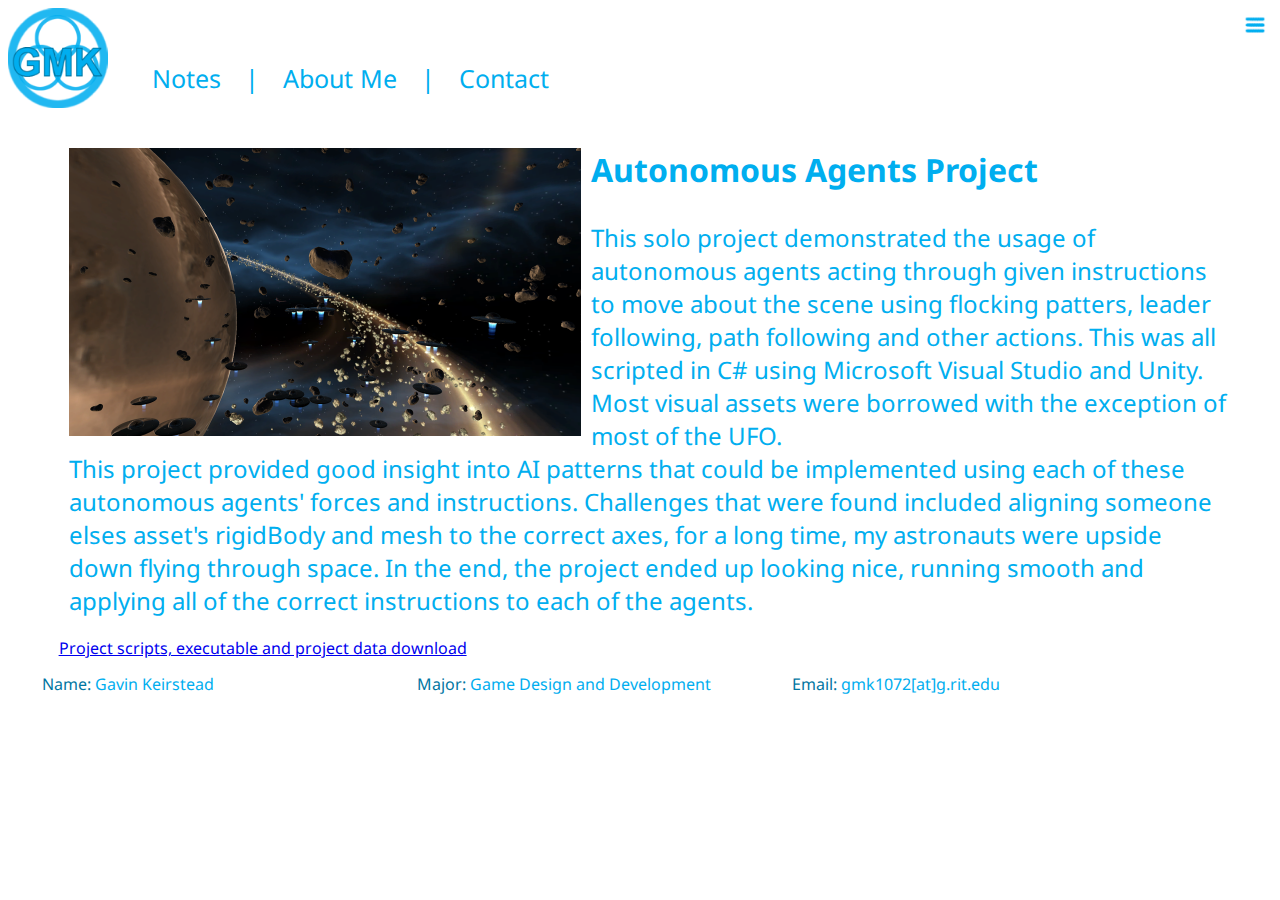
<file: content/page1.html>
<!DOCTYPE html>
<html lang="en">
    <head>
        <meta charset="utf-8" />
        <link href='https://fonts.googleapis.com/css?family=Droid+Sans' rel='stylesheet' type='text/css'>
        <meta name="viewport" content="width=device-width, minimum-scale=1.0"/>
        <title>Gavin Keirstead-Portfolio</title>
        <link rel="stylesheet" type="text/css" href="../style.css">
        <script src="https://ajax.googleapis.com/ajax/libs/jquery/1.11.0/jquery.min.js"></script>
        <script>
            "use strict";
            $(document).ready(function () {
                $(".portImage").on("click", function(e){
                   var lightbox = document.createElement("div");
                   lightbox.style.position = "fixed";
                   lightbox.style.height = "100%";
                   lightbox.style.width = "100%";
                   lightbox.style.left = 0;
                   lightbox.style.top = 0;
                   lightbox.style.zIndex = 40;
                   lightbox.style.backgroundColor = "rgba(0,0,0,0.7)";
                   lightbox.style.display = "none";
                   var myImg = document.createElement("img");
                   myImg.src = e.target.src;
                   myImg.onload = function() {
                       myImg.style.position = "absolute";
                       var diffWidth = $(window).width()/2 - myImg.width/2;
                       var diffHeight = $(window).height()/2 - myImg.height/2;
                       myImg.style.left = diffWidth + "px";
                       myImg.style.top = diffHeight + "px";
                       lightbox.appendChild(myImg);
                       document.body.appendChild(lightbox); 
                       $(lightbox).fadeIn(200); 
                   };
                    lightbox.addEventListener("click", function(e) {
                        $(lightbox).fadeOut(200, function() {
                            lightbox.remove();
                        });
                    });
                });
            });
            function rotation() {
                var img =  document.querySelector("#ring");
                img.classList.add("rotate");            
            }
            
            function backRotation() {
                var img = document.querySelector("#ring");
                img.classList.remove("rotate");
            }
            function init() {
                var logo = document.querySelector("#logo");

                logo.addEventListener("mouseover", rotation); 
                logo.addEventListener("mouseout", backRotation);
                
                
                var menu = document.querySelector("#menu");
                var toggleMenuLink = document.createElement("a");
                toggleMenuLink.id = "toggle-menu";
                toggleMenuLink.href="#";
                toggleMenuLink.id="toggle-menu"
                var toggleMenuImage = document.createElement("img");
                toggleMenuImage.src = "../images/mobile_menu_blue.png";
                toggleMenuImage.id="toggle-menuImage"
                toggleMenuImage.addEventListener("mouseover", function(){
                    toggleMenuImage.src = "../images/mobile_menu_blue_hover.png";
                });
                toggleMenuImage.addEventListener("mouseout", function(){
                    toggleMenuImage.src = "../images/mobile_menu_blue.png"; 
                });
                toggleMenuLink.appendChild(toggleMenuImage);
                var page = document.querySelector("#page");
                page.appendChild(toggleMenuLink); 
                var about = document.createElement("a");
                about.href="aboutMe.html";
                about.innerHTML = "About Me";
                var contact = document.createElement("a");
                contact.href="contact.html";
                contact.innerHTML = "Contact";
                var notes = document.createElement("a");
                notes.href="notes.html";
                notes.innerHTML = "Notes";
                var home = document.createElement("a");
                home.href="../index.html";
                home.innerHTML = "Home";
                var page1 = document.createElement("a");
                page1.href="page1.html";
                page1.innerHTML = "Autonomous Agents";
                var page2 = document.createElement("a");
                page2.href="page2.html";
                page2.innerHTML = "Grinlok model";
                var page3 = document.createElement("a");
                page3.href="page3.html";
                page3.innerHTML = "Low Poly Environment";
                var page4 = document.createElement("a");
                page4.href="page4.html";
                page4.innerHTML = "99 Bottles platformer";
                var page5 = document.createElement("a");
                page5.href="page5.html";
                page5.innerHTML = "House Model";
                var page6 = document.createElement("a");
                page6.href="page6.html";
                page6.innerHTML = "D&D Website";
                var page7 = document.createElement("a");
                page7.href="page7.html";
                page7.innerHTML = "Spooky Environment";
                var page8 = document.createElement("a");
                page8.href="page8.html";
                page8.innerHTML = "Meteros Mini-Game";
                var page9 = document.createElement("a");
                page9.href="page9.html";
                page9.innerHTML = "Chess Set";
                menu.appendChild(home);
                menu.appendChild(notes);
                menu.appendChild(about);
                menu.appendChild(contact);
                menu.appendChild(page1);
                menu.appendChild(page2);
                menu.appendChild(page3);
                menu.appendChild(page4);
                menu.appendChild(page5);
                menu.appendChild(page6);
                menu.appendChild(page7);
                menu.appendChild(page8);
                menu.appendChild(page9);
                
                ( function( $ ) {
                    $( '#toggle-menu' ).on( 'touchstart click', function(e) {
                        e.preventDefault();
                        var $body = $( "body" );
                        var $page = $( "#toggle-menu");
                        var $menu = $( "#menu" );
                        var transitionEnd = 'transitionend webkitTransitionEnd otransitionend MSTransitionEnd';
                        $body.addClass("animate");
                        if ( $body.hasClass( 'menu-visible' ) ) {
                            $body.addClass( 'right' );
                        } else {
                            $body.addClass( 'left' );
                        }
                        $page.on( transitionEnd, function() {
                            $body
                                .removeClass( 'animate left right' )
                                .toggleClass( 'menu-visible' );

                            $page.off( transitionEnd );
                        } );
                    } );
                } )( jQuery );
            }
        
            window.onload = init;
        </script>
    </head>
    <body id="body">
        <ul id="menu">
        </ul>
        <div id="page">
            <img class="preload" alt="preloaded image" src="../images/mobile_menu_blue.png"/>
        <header id="header">
            <a href="../index.html">
            <div id="logo">
                <img id="name" src="../images/portfolio-logo-initials.png" alt="logo"/>
                <img id="ring" class="rings" src="../images/portfolio-logo-rings.png" alt="logo"/>
            </div>
            </a>
            <div id="navigation">
                <a class="nav" href="notes.html">Notes</a>|
                <a class="nav" href="aboutMe.html">About Me</a>|
                <a class="nav" href="contact.html">Contact</a>
            </div>
           
        </header>
       <section class="main">
            <img class="portImage" src="../images/portfolioImage1_1.png" alt="Autonomous Agents"/>
            <h1 class="title">Autonomous Agents Project</h1>
            <p class="content">This solo project demonstrated the usage of autonomous agents acting through given instructions to move about the scene using flocking patters, leader following, path following and other actions. This was all scripted in C# using Microsoft Visual Studio and Unity. Most visual assets were borrowed with the exception of most of the UFO. <br>This project provided good insight into AI patterns that could be implemented using each of these autonomous agents' forces and instructions. Challenges that were found included aligning someone elses asset's rigidBody and mesh to the correct axes, for a long time, my astronauts were upside down flying through space. In the end, the project ended up looking nice, running smooth and applying all of the correct instructions to each of the agents.</p>
            <a href="autonomousAgents.zip" download>Project scripts, executable and project data download</a>
        </section>
        <footer class="footer">
            <div class="footerElement"><span style=color:#0176a2;>Name:</span> Gavin Keirstead</div>
            <div class="footerElement"><span style=color:#0176a2;>Major:</span> Game Design and Development</div>
            <div class="footerElement"><span style=color:#0176a2;>Email:</span> gmk1072[at]g.rit.edu</div>
        </footer>
        </div>
    </body>

</html>
</file>
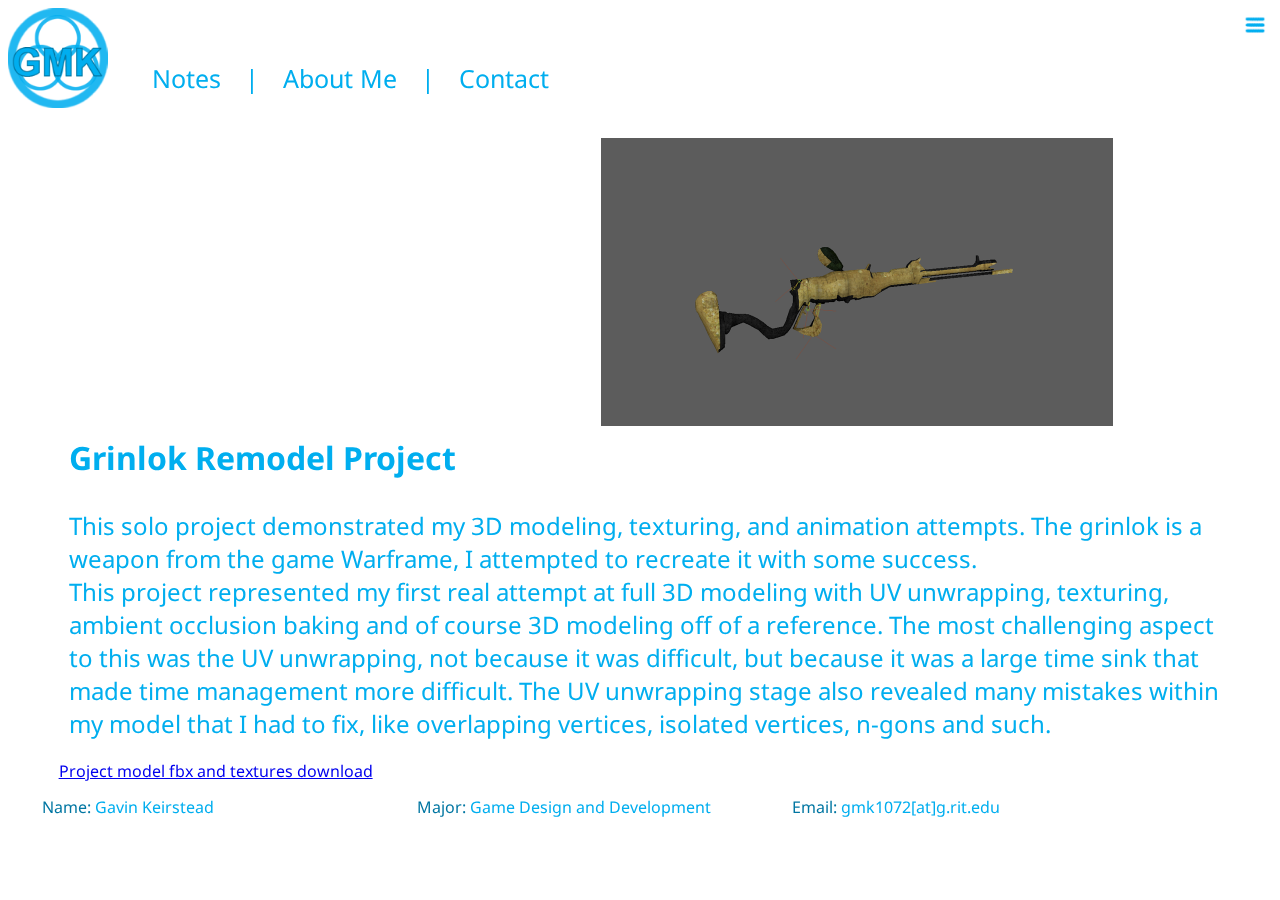
<file: content/page2.html>
<!DOCTYPE html>
<html lang="en">
    <head>
        <meta charset="utf-8" />
        <link href='https://fonts.googleapis.com/css?family=Droid+Sans' rel='stylesheet' type='text/css'>
        <meta name="viewport" content="width=device-width, minimum-scale=1.0"/>
        <title>Gavin Keirstead-Portfolio</title>
        <link rel="stylesheet" type="text/css" href="../style.css">
        <script src="https://ajax.googleapis.com/ajax/libs/jquery/1.11.0/jquery.min.js"></script>
        <script>
            "use strict";
            $(document).ready(function () {
                $(".portImage").on("click", function(e){
                   var lightbox = document.createElement("div");
                   lightbox.style.position = "fixed";
                   lightbox.style.height = "100%";
                   lightbox.style.width = "100%";
                   lightbox.style.left = 0;
                   lightbox.style.top = 0;
                   lightbox.style.zIndex = 40;
                   lightbox.style.backgroundColor = "rgba(0,0,0,0.7)";
                   lightbox.style.display = "none";
                   var myImg = document.createElement("img");
                   myImg.src = e.target.src;
                   myImg.onload = function() {
                       myImg.style.position = "absolute";
                       var diffWidth = $(window).width()/2 - myImg.width/2;
                       var diffHeight = $(window).height()/2 - myImg.height/2;
                       myImg.style.left = diffWidth + "px";
                       myImg.style.top = diffHeight + "px";
                       lightbox.appendChild(myImg);
                       document.body.appendChild(lightbox); 
                       $(lightbox).fadeIn(200); 
                   };
                    lightbox.addEventListener("click", function(e) {
                        $(lightbox).fadeOut(200, function() {
                            lightbox.remove();
                        });
                    });
                });
            });
            function rotation() {
                var img =  document.querySelector("#ring");
                img.classList.add("rotate");            
            }
            
            function backRotation() {
                var img = document.querySelector("#ring");
                img.classList.remove("rotate");
            }
            function init() {
                var logo = document.querySelector("#logo");

                logo.addEventListener("mouseover", rotation); 
                logo.addEventListener("mouseout", backRotation);
                
                
                var menu = document.querySelector("#menu");
                var toggleMenuLink = document.createElement("a");
                toggleMenuLink.id = "toggle-menu";
                toggleMenuLink.href="#";
                toggleMenuLink.id="toggle-menu"
                var toggleMenuImage = document.createElement("img");
                toggleMenuImage.src = "../images/mobile_menu_blue.png";
                toggleMenuImage.id="toggle-menuImage"
                toggleMenuImage.addEventListener("mouseover", function(){
                    toggleMenuImage.src = "../images/mobile_menu_blue_hover.png";
                });
                toggleMenuImage.addEventListener("mouseout", function(){
                    toggleMenuImage.src = "../images/mobile_menu_blue.png"; 
                });
                toggleMenuLink.appendChild(toggleMenuImage);
                var page = document.querySelector("#page");
                page.appendChild(toggleMenuLink); 
                var about = document.createElement("a");
                about.href="aboutMe.html";
                about.innerHTML = "About Me";
                var contact = document.createElement("a");
                contact.href="contact.html";
                contact.innerHTML = "Contact";
                var notes = document.createElement("a");
                notes.href="notes.html";
                notes.innerHTML = "Notes";
                var home = document.createElement("a");
                home.href="../index.html";
                home.innerHTML = "Home";
                var page1 = document.createElement("a");
                page1.href="page1.html";
                page1.innerHTML = "Autonomous Agents";
                var page2 = document.createElement("a");
                page2.href="page2.html";
                page2.innerHTML = "Grinlok model";
                var page3 = document.createElement("a");
                page3.href="page3.html";
                page3.innerHTML = "Low Poly Environment";
                var page4 = document.createElement("a");
                page4.href="page4.html";
                page4.innerHTML = "99 Bottles platformer";
                var page5 = document.createElement("a");
                page5.href="page5.html";
                page5.innerHTML = "House Model";
                var page6 = document.createElement("a");
                page6.href="page6.html";
                page6.innerHTML = "D&D Website";
                var page7 = document.createElement("a");
                page7.href="page7.html";
                page7.innerHTML = "Spooky Environment";
                var page8 = document.createElement("a");
                page8.href="page8.html";
                page8.innerHTML = "Meteros Mini-Game";
                var page9 = document.createElement("a");
                page9.href="page9.html";
                page9.innerHTML = "Chess Set";
                menu.appendChild(home);
                menu.appendChild(notes);
                menu.appendChild(about);
                menu.appendChild(contact);
                menu.appendChild(page1);
                menu.appendChild(page2);
                menu.appendChild(page3);
                menu.appendChild(page4);
                menu.appendChild(page5);
                menu.appendChild(page6);
                menu.appendChild(page7);
                menu.appendChild(page8);
                menu.appendChild(page9);
                
                ( function( $ ) {
                    $( '#toggle-menu' ).on( 'touchstart click', function(e) {
                        e.preventDefault();
                        var $body = $( "body" );
                        var $page = $( "#toggle-menu");
                        var $menu = $( "#menu" );
                        var transitionEnd = 'transitionend webkitTransitionEnd otransitionend MSTransitionEnd';
                        $body.addClass("animate");
                        if ( $body.hasClass( 'menu-visible' ) ) {
                            $body.addClass( 'right' );
                        } else {
                            $body.addClass( 'left' );
                        }
                        $page.on( transitionEnd, function() {
                            $body
                                .removeClass( 'animate left right' )
                                .toggleClass( 'menu-visible' );

                            $page.off( transitionEnd );
                        } );
                    } );
                } )( jQuery );
            }
        
            window.onload = init;
        </script>
    </head>
    <body id="body">
        <ul id="menu">
        </ul>
        <div id="page">
            <img class="preload" alt="preloaded image" src="../images/mobile_menu_blue.png"/>
        <header id="header">
            <a href="../index.html">
            <div id="logo">
                <img id="name" src="../images/portfolio-logo-initials.png" alt="logo"/>
                <img id="ring" class="rings" src="../images/portfolio-logo-rings.png" alt="logo"/>
            </div>
            </a>
            <div id="navigation">
                <a class="nav" href="notes.html">Notes</a>|
                <a class="nav" href="aboutMe.html">About Me</a>|
                <a class="nav" href="contact.html">Contact</a>
            </div>
           
        </header>
         <section class="main">
             <div class="portimagesheader">
             <iframe class="portImage" id="sketchfab" src="https://sketchfab.com/models/9b052f55dacf41c08f7fcbdb4669934e/embed" frameborder="0" allowfullscreen mozallowfullscreen="true" webkitallowfullscreen="true" onmousewheel=""></iframe>
             <img class="portImage" src="../images/portfolioImage2_1.png" alt="grinlok model"/>
             </div>
             <h1 class="title">Grinlok Remodel Project</h1>
            <p class="content">This solo project demonstrated my 3D modeling, texturing, and animation attempts. The grinlok is a weapon from the game Warframe, I attempted to recreate it with some success.<br>This project represented my first real attempt at full 3D modeling with UV unwrapping, texturing, ambient occlusion baking and of course 3D modeling off of a reference. The most challenging aspect to this was the UV unwrapping, not because it was difficult, but because it was a large time sink that made time management more difficult. The UV unwrapping stage also revealed many mistakes within my model that I had to fix, like overlapping vertices, isolated vertices, n-gons and such.</p>
            <a href="grinlock.zip" download>Project model fbx and textures download</a>
        </section>
    
        <footer class="footer">
            <div class="footerElement"><span style=color:#0176a2;>Name:</span> Gavin Keirstead</div>
            <div class="footerElement"><span style=color:#0176a2;>Major:</span> Game Design and Development</div>
            <div class="footerElement"><span style=color:#0176a2;>Email:</span> gmk1072[at]g.rit.edu</div>
        </footer>
        </div>
    </body>

</html>
</file>
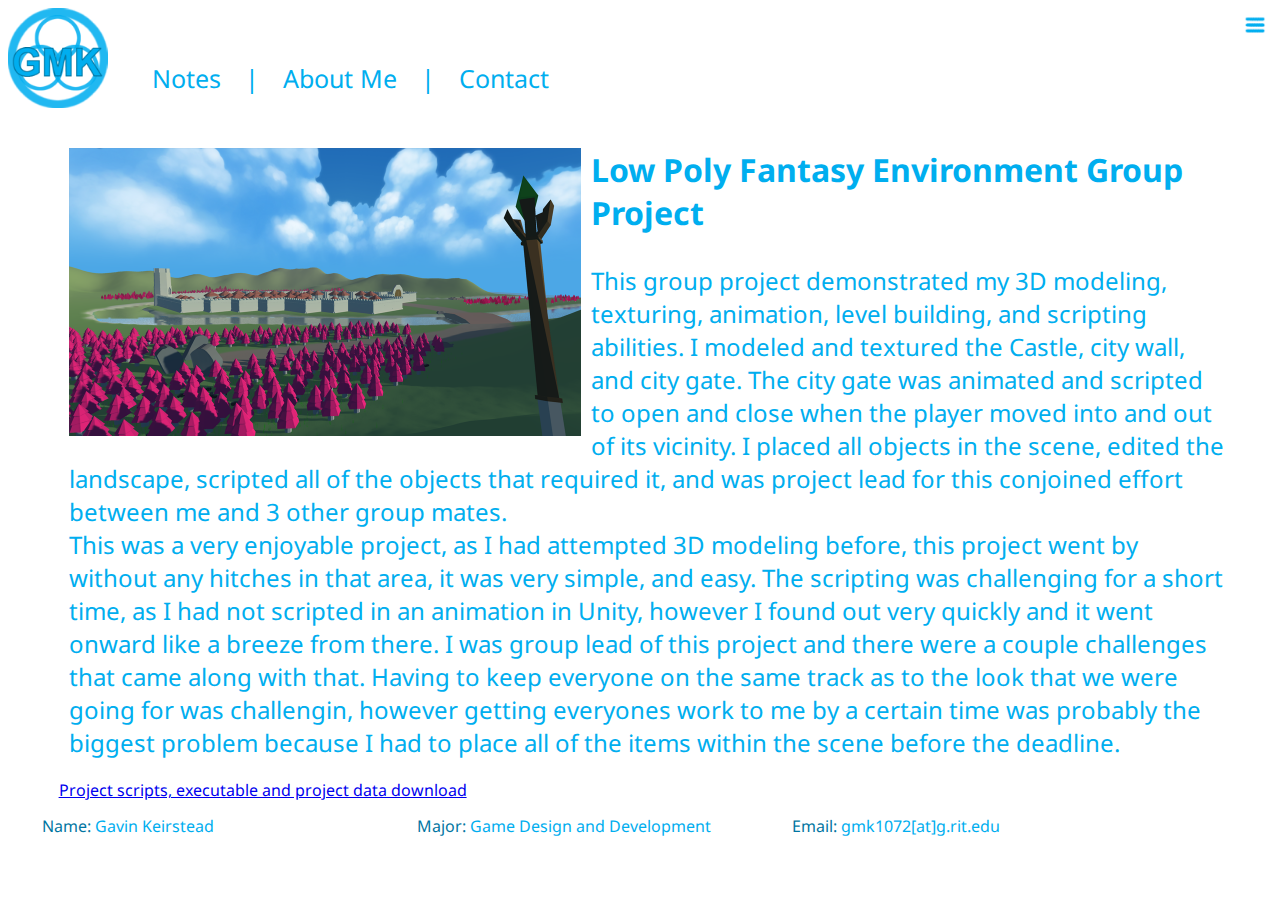
<file: content/page3.html>
<!DOCTYPE html>
<html lang="en">
    <head>
        <meta charset="utf-8" />
        <link href='https://fonts.googleapis.com/css?family=Droid+Sans' rel='stylesheet' type='text/css'>
        <meta name="viewport" content="width=device-width, minimum-scale=1.0"/>
        <title>Gavin Keirstead-Portfolio</title>
        <link rel="stylesheet" type="text/css" href="../style.css">
        <script src="https://ajax.googleapis.com/ajax/libs/jquery/1.11.0/jquery.min.js"></script>
        <script>
            "use strict";
            $(document).ready(function () {
                $(".portImage").on("click", function(e){
                   var lightbox = document.createElement("div");
                   lightbox.style.position = "fixed";
                   lightbox.style.height = "100%";
                   lightbox.style.width = "100%";
                   lightbox.style.left = 0;
                   lightbox.style.top = 0;
                   lightbox.style.zIndex = 40;
                   lightbox.style.backgroundColor = "rgba(0,0,0,0.7)";
                   lightbox.style.display = "none";
                   var myImg = document.createElement("img");
                   myImg.src = e.target.src;
                   myImg.onload = function() {
                       myImg.style.position = "absolute";
                       var diffWidth = $(window).width()/2 - myImg.width/2;
                       var diffHeight = $(window).height()/2 - myImg.height/2;
                       myImg.style.left = diffWidth + "px";
                       myImg.style.top = diffHeight + "px";
                       lightbox.appendChild(myImg);
                       document.body.appendChild(lightbox); 
                       $(lightbox).fadeIn(200); 
                   };
                    lightbox.addEventListener("click", function(e) {
                        $(lightbox).fadeOut(200, function() {
                            lightbox.remove();
                        });
                    });
                });
            });
            function rotation() {
                var img =  document.querySelector("#ring");
                img.classList.add("rotate");            
            }
            
            function backRotation() {
                var img = document.querySelector("#ring");
                img.classList.remove("rotate");
            }
            function init() {
                var logo = document.querySelector("#logo");

                logo.addEventListener("mouseover", rotation); 
                logo.addEventListener("mouseout", backRotation);
                
                
                var menu = document.querySelector("#menu");
                var toggleMenuLink = document.createElement("a");
                toggleMenuLink.id = "toggle-menu";
                toggleMenuLink.href="#";
                toggleMenuLink.id="toggle-menu"
                var toggleMenuImage = document.createElement("img");
                toggleMenuImage.src = "../images/mobile_menu_blue.png";
                toggleMenuImage.id="toggle-menuImage"
                toggleMenuImage.addEventListener("mouseover", function(){
                    toggleMenuImage.src = "../images/mobile_menu_blue_hover.png";
                });
                toggleMenuImage.addEventListener("mouseout", function(){
                    toggleMenuImage.src = "../images/mobile_menu_blue.png"; 
                });
                toggleMenuLink.appendChild(toggleMenuImage);
                var page = document.querySelector("#page");
                page.appendChild(toggleMenuLink); 
                var about = document.createElement("a");
                about.href="aboutMe.html";
                about.innerHTML = "About Me";
                var contact = document.createElement("a");
                contact.href="contact.html";
                contact.innerHTML = "Contact";
                var notes = document.createElement("a");
                notes.href="notes.html";
                notes.innerHTML = "Notes";
                var home = document.createElement("a");
                home.href="../index.html";
                home.innerHTML = "Home";
                var page1 = document.createElement("a");
                page1.href="page1.html";
                page1.innerHTML = "Autonomous Agents";
                var page2 = document.createElement("a");
                page2.href="page2.html";
                page2.innerHTML = "Grinlok model";
                var page3 = document.createElement("a");
                page3.href="page3.html";
                page3.innerHTML = "Low Poly Environment";
                var page4 = document.createElement("a");
                page4.href="page4.html";
                page4.innerHTML = "99 Bottles platformer";
                var page5 = document.createElement("a");
                page5.href="page5.html";
                page5.innerHTML = "House Model";
                var page6 = document.createElement("a");
                page6.href="page6.html";
                page6.innerHTML = "D&D Website";
                var page7 = document.createElement("a");
                page7.href="page7.html";
                page7.innerHTML = "Spooky Environment";
                var page8 = document.createElement("a");
                page8.href="page8.html";
                page8.innerHTML = "Meteros Mini-Game";
                var page9 = document.createElement("a");
                page9.href="page9.html";
                page9.innerHTML = "Chess Set";
                menu.appendChild(home);
                menu.appendChild(notes);
                menu.appendChild(about);
                menu.appendChild(contact);
                menu.appendChild(page1);
                menu.appendChild(page2);
                menu.appendChild(page3);
                menu.appendChild(page4);
                menu.appendChild(page5);
                menu.appendChild(page6);
                menu.appendChild(page7);
                menu.appendChild(page8);
                menu.appendChild(page9);
                
                ( function( $ ) {
                    $( '#toggle-menu' ).on( 'touchstart click', function(e) {
                        e.preventDefault();
                        var $body = $( "body" );
                        var $page = $( "#toggle-menu");
                        var $menu = $( "#menu" );
                        var transitionEnd = 'transitionend webkitTransitionEnd otransitionend MSTransitionEnd';
                        $body.addClass("animate");
                        if ( $body.hasClass( 'menu-visible' ) ) {
                            $body.addClass( 'right' );
                        } else {
                            $body.addClass( 'left' );
                        }
                        $page.on( transitionEnd, function() {
                            $body
                                .removeClass( 'animate left right' )
                                .toggleClass( 'menu-visible' );

                            $page.off( transitionEnd );
                        } );
                    } );
                } )( jQuery );
            }
        
            window.onload = init;
        </script>
    </head>
    <body id="body">
        <ul id="menu">
        </ul>
        <div id="page">
        <header id="header">
            <a href="../index.html">
            <div id="logo">
                <img id="name" src="../images/portfolio-logo-initials.png" alt="logo"/>
                <img id="ring" class="rings" src="../images/portfolio-logo-rings.png" alt="logo"/>
            </div>
            </a>
            <div id="navigation">
                <a class="nav" href="notes.html">Notes</a>|
                <a class="nav" href="aboutMe.html">About Me</a>|
                <a class="nav" href="contact.html">Contact</a>
            </div>
           
        </header>
         <section class="main">
            <img class="portImage" src="../images/portfolioImage3_1.png" alt="Low Poly Fantasy"/>
            <h1 class="title">Low Poly Fantasy Environment Group Project</h1>
            <p class="content">This group project demonstrated my 3D modeling, texturing, animation, level building, and scripting abilities. I modeled and textured the Castle, city wall, and city gate. The city gate was animated and scripted to open and close when the player moved into and out of its vicinity. I placed all objects in the scene, edited the landscape, scripted all of the objects that required it, and was project lead for this conjoined effort between me and 3 other group mates.<br> This was a very enjoyable project, as I had attempted 3D modeling before, this project went by without any hitches in that area, it was very simple, and easy. The scripting was challenging for a short time, as I had not scripted in an animation in Unity, however I found out very quickly and it went onward like a breeze from there. I was group lead of this project and there were a couple challenges that came along with that. Having to keep everyone on the same track as to the look that we were going for was challengin, however getting everyones work to me by a certain time was probably the biggest problem because I had to place all of the items within the scene before the deadline.</p>
            <a href="LowPolyFantasyEnvironment.zip" download>Project scripts, executable and project data download</a>
        </section>
    
        <footer class="footer">
            <div class="footerElement"><span style=color:#0176a2;>Name:</span> Gavin Keirstead</div>
            <div class="footerElement"><span style=color:#0176a2;>Major:</span> Game Design and Development</div>
            <div class="footerElement"><span style=color:#0176a2;>Email:</span> gmk1072[at]g.rit.edu</div>
        </footer>
        </div>
    </body>

</html>
</file>
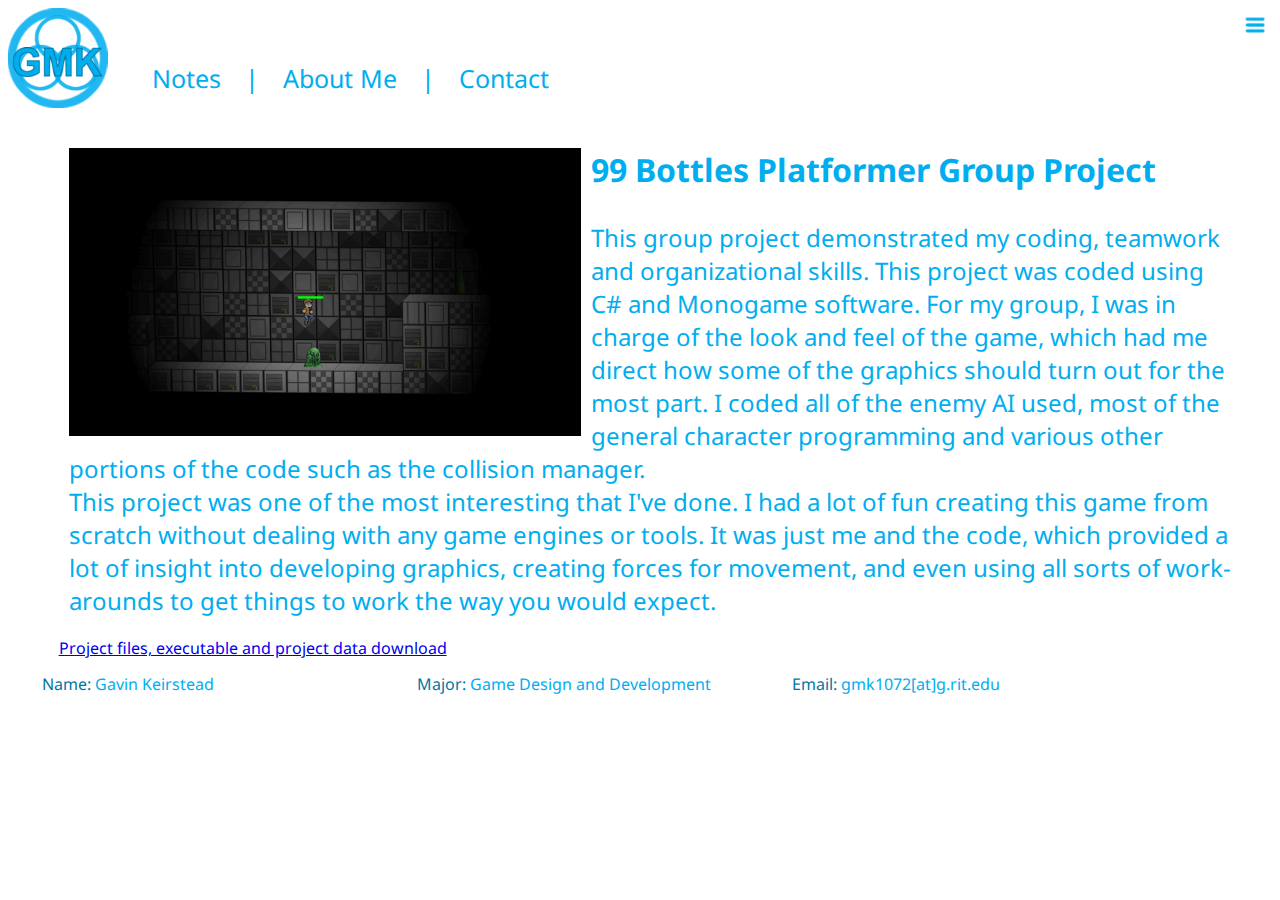
<file: content/page4.html>
<!DOCTYPE html>
<html lang="en">
    <head>
        <meta charset="utf-8" />
        <link href='https://fonts.googleapis.com/css?family=Droid+Sans' rel='stylesheet' type='text/css'>
        <meta name="viewport" content="width=device-width, minimum-scale=1.0"/>
        <title>Gavin Keirstead-Portfolio</title>
        <link rel="stylesheet" type="text/css" href="../style.css">
        <script src="https://ajax.googleapis.com/ajax/libs/jquery/1.11.0/jquery.min.js"></script>
        <script>
            "use strict";
            $(document).ready(function () {
                $(".portImage").on("click", function(e){
                   var lightbox = document.createElement("div");
                   lightbox.style.position = "fixed";
                   lightbox.style.height = "100%";
                   lightbox.style.width = "100%";
                   lightbox.style.left = 0;
                   lightbox.style.top = 0;
                   lightbox.style.zIndex = 40;
                   lightbox.style.backgroundColor = "rgba(0,0,0,0.7)";
                   lightbox.style.display = "none";
                   var myImg = document.createElement("img");
                   myImg.src = e.target.src;
                   myImg.onload = function() {
                       myImg.style.position = "absolute";
                       var diffWidth = $(window).width()/2 - myImg.width/2;
                       var diffHeight = $(window).height()/2 - myImg.height/2;
                       myImg.style.left = diffWidth + "px";
                       myImg.style.top = diffHeight + "px";
                       lightbox.appendChild(myImg);
                       document.body.appendChild(lightbox); 
                       $(lightbox).fadeIn(200); 
                   };
                    lightbox.addEventListener("click", function(e) {
                        $(lightbox).fadeOut(200, function() {
                            lightbox.remove();
                        });
                    });
                });
            });
            function rotation() {
                var img =  document.querySelector("#ring");
                img.classList.add("rotate");            
            }
            
            function backRotation() {
                var img = document.querySelector("#ring");
                img.classList.remove("rotate");
            }
            function init() {
                var logo = document.querySelector("#logo");

                logo.addEventListener("mouseover", rotation); 
                logo.addEventListener("mouseout", backRotation);
                
                
                var menu = document.querySelector("#menu");
                var toggleMenuLink = document.createElement("a");
                toggleMenuLink.id = "toggle-menu";
                toggleMenuLink.href="#";
                toggleMenuLink.id="toggle-menu"
                var toggleMenuImage = document.createElement("img");
                toggleMenuImage.src = "../images/mobile_menu_blue.png";
                toggleMenuImage.id="toggle-menuImage"
                toggleMenuImage.addEventListener("mouseover", function(){
                    toggleMenuImage.src = "../images/mobile_menu_blue_hover.png";
                });
                toggleMenuImage.addEventListener("mouseout", function(){
                    toggleMenuImage.src = "../images/mobile_menu_blue.png"; 
                });
                toggleMenuLink.appendChild(toggleMenuImage);
                var page = document.querySelector("#page");
                page.appendChild(toggleMenuLink); 
                var about = document.createElement("a");
                about.href="aboutMe.html";
                about.innerHTML = "About Me";
                var contact = document.createElement("a");
                contact.href="contact.html";
                contact.innerHTML = "Contact";
                var notes = document.createElement("a");
                notes.href="notes.html";
                notes.innerHTML = "Notes";
                var home = document.createElement("a");
                home.href="../index.html";
                home.innerHTML = "Home";
                var page1 = document.createElement("a");
                page1.href="page1.html";
                page1.innerHTML = "Autonomous Agents";
                var page2 = document.createElement("a");
                page2.href="page2.html";
                page2.innerHTML = "Grinlok model";
                var page3 = document.createElement("a");
                page3.href="page3.html";
                page3.innerHTML = "Low Poly Environment";
                var page4 = document.createElement("a");
                page4.href="page4.html";
                page4.innerHTML = "99 Bottles platformer";
                var page5 = document.createElement("a");
                page5.href="page5.html";
                page5.innerHTML = "House Model";
                var page6 = document.createElement("a");
                page6.href="page6.html";
                page6.innerHTML = "D&D Website";
                var page7 = document.createElement("a");
                page7.href="page7.html";
                page7.innerHTML = "Spooky Environment";
                var page8 = document.createElement("a");
                page8.href="page8.html";
                page8.innerHTML = "Meteros Mini-Game";
                var page9 = document.createElement("a");
                page9.href="page9.html";
                page9.innerHTML = "Chess Set";
                menu.appendChild(home);
                menu.appendChild(notes);
                menu.appendChild(about);
                menu.appendChild(contact);
                menu.appendChild(page1);
                menu.appendChild(page2);
                menu.appendChild(page3);
                menu.appendChild(page4);
                menu.appendChild(page5);
                menu.appendChild(page6);
                menu.appendChild(page7);
                menu.appendChild(page8);
                menu.appendChild(page9);
                
                ( function( $ ) {
                    $( '#toggle-menu' ).on( 'touchstart click', function(e) {
                        e.preventDefault();
                        var $body = $( "body" );
                        var $page = $( "#toggle-menu");
                        var $menu = $( "#menu" );
                        var transitionEnd = 'transitionend webkitTransitionEnd otransitionend MSTransitionEnd';
                        $body.addClass("animate");
                        if ( $body.hasClass( 'menu-visible' ) ) {
                            $body.addClass( 'right' );
                        } else {
                            $body.addClass( 'left' );
                        }
                        $page.on( transitionEnd, function() {
                            $body
                                .removeClass( 'animate left right' )
                                .toggleClass( 'menu-visible' );

                            $page.off( transitionEnd );
                        } );
                    } );
                } )( jQuery );
            }
        
            window.onload = init;
        </script>
    </head>
    <body id="body">
        <ul id="menu">
        </ul>
        <div id="page">
        <header id="header">
            <a href="../index.html">
            <div id="logo">
                <img id="name" src="../images/portfolio-logo-initials.png" alt="logo"/>
                <img id="ring" class="rings" src="../images/portfolio-logo-rings.png" alt="logo"/>
            </div>
            </a>
            <div id="navigation">
                <a class="nav" href="notes.html">Notes</a>|
                <a class="nav" href="aboutMe.html">About Me</a>|
                <a class="nav" href="contact.html">Contact</a>
            </div>
           
        </header>
         <section class="main">
            <img class="portImage" src="../images/portfolioImage4_1.png" alt="99 Bottles"/>
            <h1 class="title">99 Bottles Platformer Group Project</h1>
            <p class="content">This group project demonstrated my coding, teamwork and organizational skills. This project was coded using C# and Monogame software. For my group, I was in charge of the look and feel of the game, which had me direct how some of the graphics should turn out for the most part. I coded all of the enemy AI used, most of the general character programming and various other portions of the code such as the collision manager.<br>This project was one of the most interesting that I've done. I had a lot of fun creating this game from scratch without dealing with any game engines or tools. It was just me and the code, which provided a lot of insight into developing graphics, creating forces for movement, and even using all sorts of work-arounds to get things to work the way you would expect.</p>
            <a href="99bottles.zip" download>Project files, executable and project data download</a>
        </section>
    
        <footer class="footer">
            <div class="footerElement"><span style=color:#0176a2;>Name:</span> Gavin Keirstead</div>
            <div class="footerElement"><span style=color:#0176a2;>Major:</span> Game Design and Development</div>
            <div class="footerElement"><span style=color:#0176a2;>Email:</span> gmk1072[at]g.rit.edu</div>
        </footer>
        </div>
    </body>

</html>
</file>
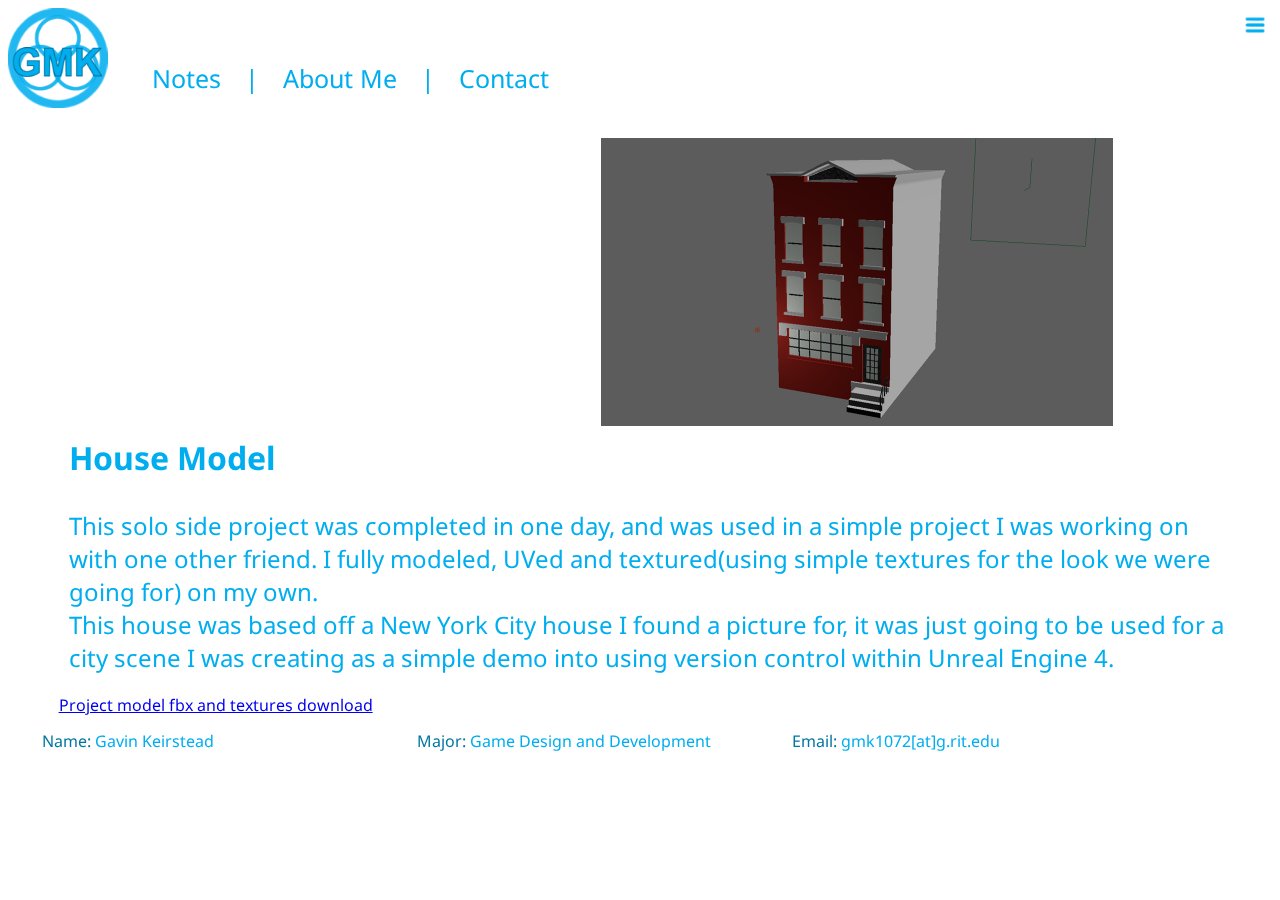
<file: content/page5.html>
<!DOCTYPE html>
<html lang="en">
    <head>
        <meta charset="utf-8" />
        <link href='https://fonts.googleapis.com/css?family=Droid+Sans' rel='stylesheet' type='text/css'>
        <meta name="viewport" content="width=device-width, minimum-scale=1.0"/>
        <title>Gavin Keirstead-Portfolio</title>
        <link rel="stylesheet" type="text/css" href="../style.css">
        <script src="https://ajax.googleapis.com/ajax/libs/jquery/1.11.0/jquery.min.js"></script>
        <script>
            "use strict";
            $(document).ready(function () {
                $(".portImage").on("click", function(e){
                   var lightbox = document.createElement("div");
                   lightbox.style.position = "fixed";
                   lightbox.style.height = "100%";
                   lightbox.style.width = "100%";
                   lightbox.style.left = 0;
                   lightbox.style.top = 0;
                   lightbox.style.zIndex = 40;
                   lightbox.style.backgroundColor = "rgba(0,0,0,0.7)";
                   lightbox.style.display = "none";
                   var myImg = document.createElement("img");
                   myImg.src = e.target.src;
                   myImg.onload = function() {
                       myImg.style.position = "absolute";
                       var diffWidth = $(window).width()/2 - myImg.width/2;
                       var diffHeight = $(window).height()/2 - myImg.height/2;
                       myImg.style.left = diffWidth + "px";
                       myImg.style.top = diffHeight + "px";
                       lightbox.appendChild(myImg);
                       document.body.appendChild(lightbox); 
                       $(lightbox).fadeIn(200); 
                   };
                    lightbox.addEventListener("click", function(e) {
                        $(lightbox).fadeOut(200, function() {
                            lightbox.remove();
                        });
                    });
                });
            });
            function rotation() {
                var img =  document.querySelector("#ring");
                img.classList.add("rotate");            
            }
            
            function backRotation() {
                var img = document.querySelector("#ring");
                img.classList.remove("rotate");
            }
            function init() {
                var logo = document.querySelector("#logo");

                logo.addEventListener("mouseover", rotation); 
                logo.addEventListener("mouseout", backRotation);
                
                
                var menu = document.querySelector("#menu");
                var toggleMenuLink = document.createElement("a");
                toggleMenuLink.id = "toggle-menu";
                toggleMenuLink.href="#";
                toggleMenuLink.id="toggle-menu"
                var toggleMenuImage = document.createElement("img");
                toggleMenuImage.src = "../images/mobile_menu_blue.png";
                toggleMenuImage.id="toggle-menuImage"
                toggleMenuImage.addEventListener("mouseover", function(){
                    toggleMenuImage.src = "../images/mobile_menu_blue_hover.png";
                });
                toggleMenuImage.addEventListener("mouseout", function(){
                    toggleMenuImage.src = "../images/mobile_menu_blue.png"; 
                });
                toggleMenuLink.appendChild(toggleMenuImage);
                var page = document.querySelector("#page");
                page.appendChild(toggleMenuLink); 
                var about = document.createElement("a");
                about.href="aboutMe.html";
                about.innerHTML = "About Me";
                var contact = document.createElement("a");
                contact.href="contact.html";
                contact.innerHTML = "Contact";
                var notes = document.createElement("a");
                notes.href="notes.html";
                notes.innerHTML = "Notes";
                var home = document.createElement("a");
                home.href="../index.html";
                home.innerHTML = "Home";
                var page1 = document.createElement("a");
                page1.href="page1.html";
                page1.innerHTML = "Autonomous Agents";
                var page2 = document.createElement("a");
                page2.href="page2.html";
                page2.innerHTML = "Grinlok model";
                var page3 = document.createElement("a");
                page3.href="page3.html";
                page3.innerHTML = "Low Poly Environment";
                var page4 = document.createElement("a");
                page4.href="page4.html";
                page4.innerHTML = "99 Bottles platformer";
                var page5 = document.createElement("a");
                page5.href="page5.html";
                page5.innerHTML = "House Model";
                var page6 = document.createElement("a");
                page6.href="page6.html";
                page6.innerHTML = "D&D Website";
                var page7 = document.createElement("a");
                page7.href="page7.html";
                page7.innerHTML = "Spooky Environment";
                var page8 = document.createElement("a");
                page8.href="page8.html";
                page8.innerHTML = "Meteros Mini-Game";
                var page9 = document.createElement("a");
                page9.href="page9.html";
                page9.innerHTML = "Chess Set";
                menu.appendChild(home);
                menu.appendChild(notes);
                menu.appendChild(about);
                menu.appendChild(contact);
                menu.appendChild(page1);
                menu.appendChild(page2);
                menu.appendChild(page3);
                menu.appendChild(page4);
                menu.appendChild(page5);
                menu.appendChild(page6);
                menu.appendChild(page7);
                menu.appendChild(page8);
                menu.appendChild(page9);
                
                ( function( $ ) {
                    $( '#toggle-menu' ).on( 'touchstart click', function(e) {
                        e.preventDefault();
                        var $body = $( "body" );
                        var $page = $( "#toggle-menu");
                        var $menu = $( "#menu" );
                        var transitionEnd = 'transitionend webkitTransitionEnd otransitionend MSTransitionEnd';
                        $body.addClass("animate");
                        if ( $body.hasClass( 'menu-visible' ) ) {
                            $body.addClass( 'right' );
                        } else {
                            $body.addClass( 'left' );
                        }
                        $page.on( transitionEnd, function() {
                            $body
                                .removeClass( 'animate left right' )
                                .toggleClass( 'menu-visible' );

                            $page.off( transitionEnd );
                        } );
                    } );
                } )( jQuery );
            }
        
            window.onload = init;
        </script>
    </head>
    <body id="body">
        <ul id="menu">
        </ul>
        <div id="page">
        <header id="header">
            <a href="../index.html">
            <div id="logo">
                <img id="name" src="../images/portfolio-logo-initials.png" alt="logo"/>
                <img id="ring" class="rings" src="../images/portfolio-logo-rings.png" alt="logo"/>
            </div>
            </a>
            <div id="navigation">
                <a class="nav" href="notes.html">Notes</a>|
                <a class="nav" href="aboutMe.html">About Me</a>|
                <a class="nav" href="contact.html">Contact</a>
            </div>
           
        </header>
         <section class="main">
            <div class="portimagesheader">
            <iframe class="portImage" id="sketchfab" src="https://sketchfab.com/models/26a5a0796a4b40d79d13c0761871376f/embed" frameborder="0" allowfullscreen mozallowfullscreen="true" webkitallowfullscreen="true" onmousewheel=""></iframe>
            <img class="portImage" src="../images/portfolioImage5_1.png" alt="House Model"/>
            </div>
            <h1 class="title">House Model</h1>
            <p class="content">This solo side project was completed in one day, and was used in a simple project I was working on with one other friend. I fully modeled, UVed and textured(using simple textures for the look we were going for) on my own.<br>This house was based off a New York City house I found a picture for, it was just going to be used for a city scene I was creating as a simple demo into using version control within Unreal Engine 4.</p>
            <a href="house.zip" download>Project model fbx and textures download</a>
        </section>
    
        <footer class="footer">
            <div class="footerElement"><span style=color:#0176a2;>Name:</span> Gavin Keirstead</div>
            <div class="footerElement"><span style=color:#0176a2;>Major:</span> Game Design and Development</div>
            <div class="footerElement"><span style=color:#0176a2;>Email:</span> gmk1072[at]g.rit.edu</div>
        </footer>
        </div>
    </body>

</html>
</file>
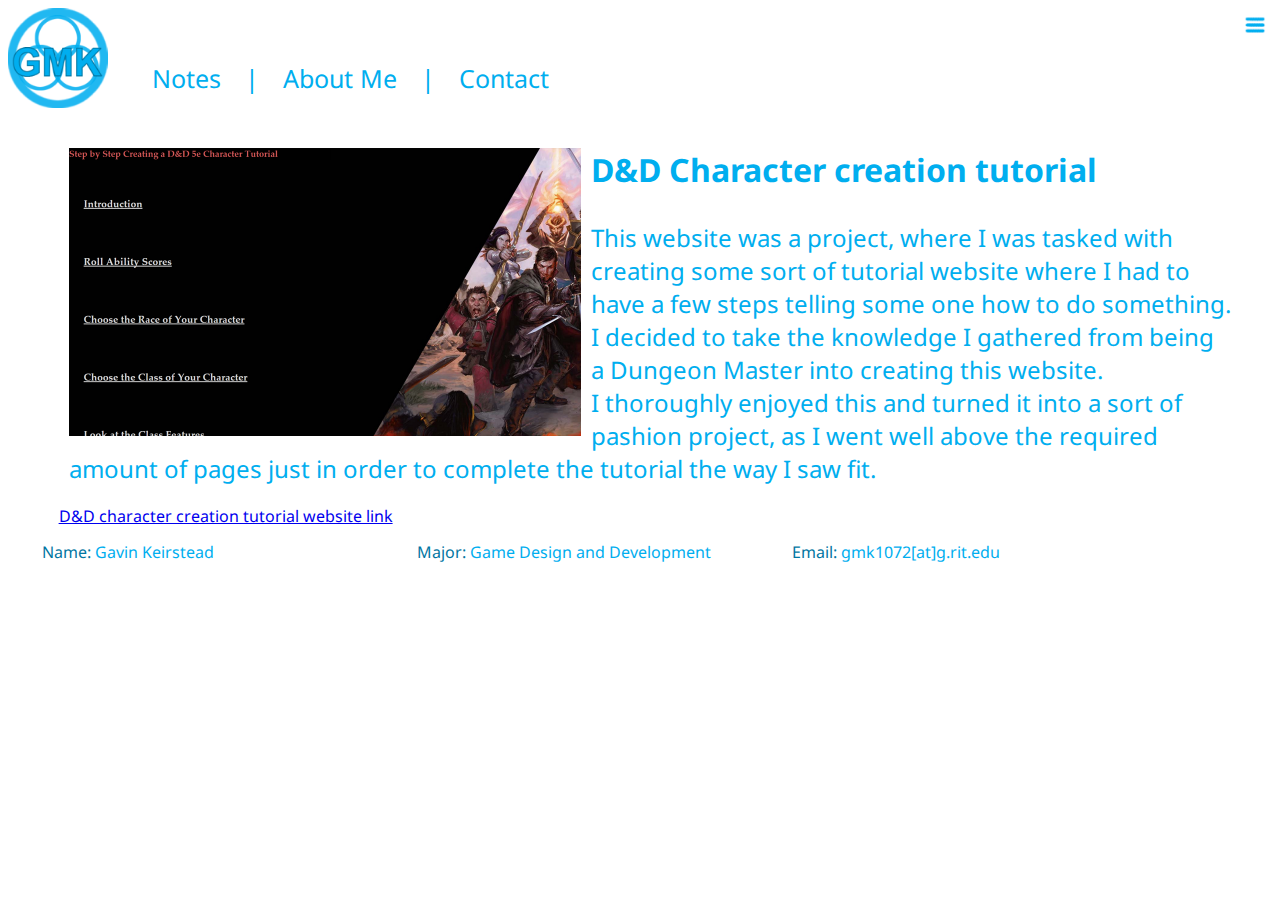
<file: content/page6.html>
<!DOCTYPE html>
<html lang="en">
    <head>
        <meta charset="utf-8" />
        <link href='https://fonts.googleapis.com/css?family=Droid+Sans' rel='stylesheet' type='text/css'>
        <meta name="viewport" content="width=device-width, minimum-scale=1.0"/>
        <title>Gavin Keirstead-Portfolio</title>
        <link rel="stylesheet" type="text/css" href="../style.css">
        <script src="https://ajax.googleapis.com/ajax/libs/jquery/1.11.0/jquery.min.js"></script>
        <script>
            "use strict";
            $(document).ready(function () {
                $(".portImage").on("click", function(e){
                   var lightbox = document.createElement("div");
                   lightbox.style.position = "fixed";
                   lightbox.style.height = "100%";
                   lightbox.style.width = "100%";
                   lightbox.style.left = 0;
                   lightbox.style.top = 0;
                   lightbox.style.zIndex = 40;
                   lightbox.style.backgroundColor = "rgba(0,0,0,0.7)";
                   lightbox.style.display = "none";
                   var myImg = document.createElement("img");
                   myImg.src = e.target.src;
                   myImg.onload = function() {
                       myImg.style.position = "absolute";
                       var diffWidth = $(window).width()/2 - myImg.width/2;
                       var diffHeight = $(window).height()/2 - myImg.height/2;
                       myImg.style.left = diffWidth + "px";
                       myImg.style.top = diffHeight + "px";
                       lightbox.appendChild(myImg);
                       document.body.appendChild(lightbox); 
                       $(lightbox).fadeIn(200); 
                   };
                    lightbox.addEventListener("click", function(e) {
                        $(lightbox).fadeOut(200, function() {
                            lightbox.remove();
                        });
                    });
                });
            });
            function rotation() {
                var img =  document.querySelector("#ring");
                img.classList.add("rotate");            
            }
            
            function backRotation() {
                var img = document.querySelector("#ring");
                img.classList.remove("rotate");
            }
            function init() {
                var logo = document.querySelector("#logo");

                logo.addEventListener("mouseover", rotation); 
                logo.addEventListener("mouseout", backRotation);
                
                
                var menu = document.querySelector("#menu");
                var toggleMenuLink = document.createElement("a");
                toggleMenuLink.id = "toggle-menu";
                toggleMenuLink.href="#";
                toggleMenuLink.id="toggle-menu"
                var toggleMenuImage = document.createElement("img");
                toggleMenuImage.src = "../images/mobile_menu_blue.png";
                toggleMenuImage.id="toggle-menuImage"
                toggleMenuImage.addEventListener("mouseover", function(){
                    toggleMenuImage.src = "../images/mobile_menu_blue_hover.png";
                });
                toggleMenuImage.addEventListener("mouseout", function(){
                    toggleMenuImage.src = "../images/mobile_menu_blue.png"; 
                });
                toggleMenuLink.appendChild(toggleMenuImage);
                var page = document.querySelector("#page");
                page.appendChild(toggleMenuLink); 
                var about = document.createElement("a");
                about.href="aboutMe.html";
                about.innerHTML = "About Me";
                var contact = document.createElement("a");
                contact.href="contact.html";
                contact.innerHTML = "Contact";
                var notes = document.createElement("a");
                notes.href="notes.html";
                notes.innerHTML = "Notes";
                var home = document.createElement("a");
                home.href="../index.html";
                home.innerHTML = "Home";
                var page1 = document.createElement("a");
                page1.href="page1.html";
                page1.innerHTML = "Autonomous Agents";
                var page2 = document.createElement("a");
                page2.href="page2.html";
                page2.innerHTML = "Grinlok model";
                var page3 = document.createElement("a");
                page3.href="page3.html";
                page3.innerHTML = "Low Poly Environment";
                var page4 = document.createElement("a");
                page4.href="page4.html";
                page4.innerHTML = "99 Bottles platformer";
                var page5 = document.createElement("a");
                page5.href="page5.html";
                page5.innerHTML = "House Model";
                var page6 = document.createElement("a");
                page6.href="page6.html";
                page6.innerHTML = "D&D Website";
                var page7 = document.createElement("a");
                page7.href="page7.html";
                page7.innerHTML = "Spooky Environment";
                var page8 = document.createElement("a");
                page8.href="page8.html";
                page8.innerHTML = "Meteros Mini-Game";
                var page9 = document.createElement("a");
                page9.href="page9.html";
                page9.innerHTML = "Chess Set";
                menu.appendChild(home);
                menu.appendChild(notes);
                menu.appendChild(about);
                menu.appendChild(contact);
                menu.appendChild(page1);
                menu.appendChild(page2);
                menu.appendChild(page3);
                menu.appendChild(page4);
                menu.appendChild(page5);
                menu.appendChild(page6);
                menu.appendChild(page7);
                menu.appendChild(page8);
                menu.appendChild(page9);
                
                ( function( $ ) {
                    $( '#toggle-menu' ).on( 'touchstart click', function(e) {
                        e.preventDefault();
                        var $body = $( "body" );
                        var $page = $( "#toggle-menu");
                        var $menu = $( "#menu" );
                        var transitionEnd = 'transitionend webkitTransitionEnd otransitionend MSTransitionEnd';
                        $body.addClass("animate");
                        if ( $body.hasClass( 'menu-visible' ) ) {
                            $body.addClass( 'right' );
                        } else {
                            $body.addClass( 'left' );
                        }
                        $page.on( transitionEnd, function() {
                            $body
                                .removeClass( 'animate left right' )
                                .toggleClass( 'menu-visible' );

                            $page.off( transitionEnd );
                        } );
                    } );
                } )( jQuery );
            }
        
            window.onload = init;
        </script>
    </head>
    <body id="body">
        <ul id="menu">
        </ul>
        <div id="page">
        <header id="header">
            <a href="../index.html">
            <div id="logo">
                <img id="name" src="../images/portfolio-logo-initials.png" alt="logo"/>
                <img id="ring" class="rings" src="../images/portfolio-logo-rings.png" alt="logo"/>
            </div>
            </a>
            <div id="navigation">
                <a class="nav" href="notes.html">Notes</a>|
                <a class="nav" href="aboutMe.html">About Me</a>|
                <a class="nav" href="contact.html">Contact</a>
            </div>
           
        </header>
         <section class="main">
            <img class="portImage" src="../images/portfolioImage6_1.png" alt="D&D character tutorial"/>
            <h1 class="title">D&D Character creation tutorial</h1>
            <p class="content">This website was a project, where I was tasked with creating some sort of tutorial website where I had to have a few steps telling some one how to do something. I decided to take the knowledge I gathered from being a Dungeon Master into creating this website.<br>I thoroughly enjoyed this and turned it into a sort of pashion project, as I went well above the required amount of pages just in order to complete the tutorial the way I saw fit.</p>
            <a href="https://people.rit.edu/gmk1072/230/project1/index.html" target="_blank">D&D character creation tutorial website link</a>
        </section>
    
        <footer class="footer">
            <div class="footerElement"><span style=color:#0176a2;>Name:</span> Gavin Keirstead</div>
            <div class="footerElement"><span style=color:#0176a2;>Major:</span> Game Design and Development</div>
            <div class="footerElement"><span style=color:#0176a2;>Email:</span> gmk1072[at]g.rit.edu</div>
        </footer>
        </div>
    </body>

</html>
</file>
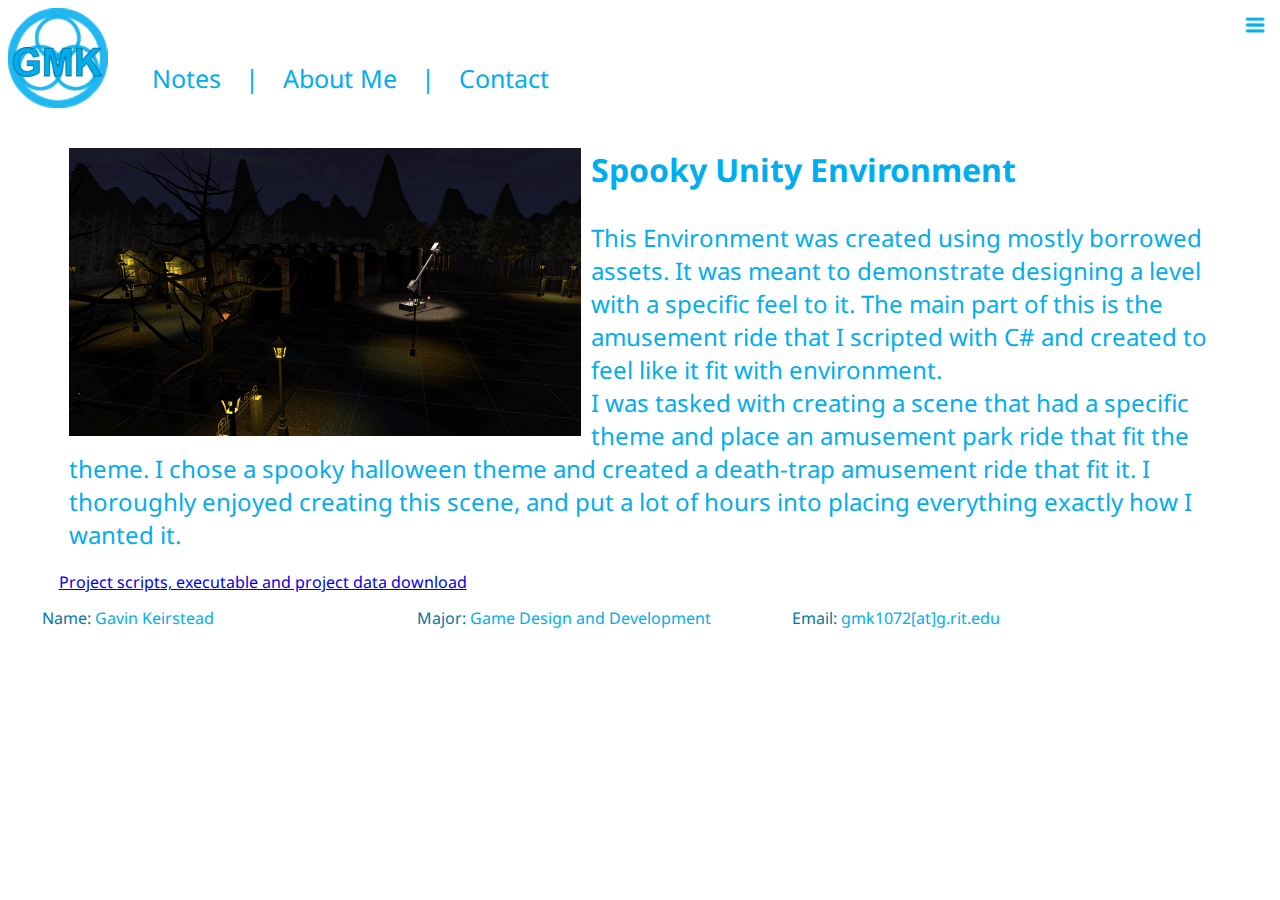
<file: content/page7.html>
<!DOCTYPE html>
<html lang="en">
    <head>
        <meta charset="utf-8" />
        <link href='https://fonts.googleapis.com/css?family=Droid+Sans' rel='stylesheet' type='text/css'>
        <meta name="viewport" content="width=device-width, minimum-scale=1.0"/>
        <title>Gavin Keirstead-Portfolio</title>
        <link rel="stylesheet" type="text/css" href="../style.css">
        <script src="https://ajax.googleapis.com/ajax/libs/jquery/1.11.0/jquery.min.js"></script>
        <script>
            "use strict";
            $(document).ready(function () {
                $(".portImage").on("click", function(e){
                   var lightbox = document.createElement("div");
                   lightbox.style.position = "fixed";
                   lightbox.style.height = "100%";
                   lightbox.style.width = "100%";
                   lightbox.style.left = 0;
                   lightbox.style.top = 0;
                   lightbox.style.zIndex = 40;
                   lightbox.style.backgroundColor = "rgba(0,0,0,0.7)";
                   lightbox.style.display = "none";
                   var myImg = document.createElement("img");
                   myImg.src = e.target.src;
                   myImg.onload = function() {
                       myImg.style.position = "absolute";
                       var diffWidth = $(window).width()/2 - myImg.width/2;
                       var diffHeight = $(window).height()/2 - myImg.height/2;
                       myImg.style.left = diffWidth + "px";
                       myImg.style.top = diffHeight + "px";
                       lightbox.appendChild(myImg);
                       document.body.appendChild(lightbox); 
                       $(lightbox).fadeIn(200); 
                   };
                    lightbox.addEventListener("click", function(e) {
                        $(lightbox).fadeOut(200, function() {
                            lightbox.remove();
                        });
                    });
                });
            });
            function rotation() {
                var img =  document.querySelector("#ring");
                img.classList.add("rotate");            
            }
            
            function backRotation() {
                var img = document.querySelector("#ring");
                img.classList.remove("rotate");
            }
            function init() {
                var logo = document.querySelector("#logo");

                logo.addEventListener("mouseover", rotation); 
                logo.addEventListener("mouseout", backRotation);
                
                
                var menu = document.querySelector("#menu");
                var toggleMenuLink = document.createElement("a");
                toggleMenuLink.id = "toggle-menu";
                toggleMenuLink.href="#";
                toggleMenuLink.id="toggle-menu"
                var toggleMenuImage = document.createElement("img");
                toggleMenuImage.src = "../images/mobile_menu_blue.png";
                toggleMenuImage.id="toggle-menuImage"
                toggleMenuImage.addEventListener("mouseover", function(){
                    toggleMenuImage.src = "../images/mobile_menu_blue_hover.png";
                });
                toggleMenuImage.addEventListener("mouseout", function(){
                    toggleMenuImage.src = "../images/mobile_menu_blue.png"; 
                });
                toggleMenuLink.appendChild(toggleMenuImage);
                var page = document.querySelector("#page");
                page.appendChild(toggleMenuLink); 
                var about = document.createElement("a");
                about.href="aboutMe.html";
                about.innerHTML = "About Me";
                var contact = document.createElement("a");
                contact.href="contact.html";
                contact.innerHTML = "Contact";
                var notes = document.createElement("a");
                notes.href="notes.html";
                notes.innerHTML = "Notes";
                var home = document.createElement("a");
                home.href="../index.html";
                home.innerHTML = "Home";
                var page1 = document.createElement("a");
                page1.href="page1.html";
                page1.innerHTML = "Autonomous Agents";
                var page2 = document.createElement("a");
                page2.href="page2.html";
                page2.innerHTML = "Grinlok model";
                var page3 = document.createElement("a");
                page3.href="page3.html";
                page3.innerHTML = "Low Poly Environment";
                var page4 = document.createElement("a");
                page4.href="page4.html";
                page4.innerHTML = "99 Bottles platformer";
                var page5 = document.createElement("a");
                page5.href="page5.html";
                page5.innerHTML = "House Model";
                var page6 = document.createElement("a");
                page6.href="page6.html";
                page6.innerHTML = "D&D Website";
                var page7 = document.createElement("a");
                page7.href="page7.html";
                page7.innerHTML = "Spooky Environment";
                var page8 = document.createElement("a");
                page8.href="page8.html";
                page8.innerHTML = "Meteros Mini-Game";
                var page9 = document.createElement("a");
                page9.href="page9.html";
                page9.innerHTML = "Chess Set";
                menu.appendChild(home);
                menu.appendChild(notes);
                menu.appendChild(about);
                menu.appendChild(contact);
                menu.appendChild(page1);
                menu.appendChild(page2);
                menu.appendChild(page3);
                menu.appendChild(page4);
                menu.appendChild(page5);
                menu.appendChild(page6);
                menu.appendChild(page7);
                menu.appendChild(page8);
                menu.appendChild(page9);
                
                ( function( $ ) {
                    $( '#toggle-menu' ).on( 'touchstart click', function(e) {
                        e.preventDefault();
                        var $body = $( "body" );
                        var $page = $( "#toggle-menu");
                        var $menu = $( "#menu" );
                        var transitionEnd = 'transitionend webkitTransitionEnd otransitionend MSTransitionEnd';
                        $body.addClass("animate");
                        if ( $body.hasClass( 'menu-visible' ) ) {
                            $body.addClass( 'right' );
                        } else {
                            $body.addClass( 'left' );
                        }
                        $page.on( transitionEnd, function() {
                            $body
                                .removeClass( 'animate left right' )
                                .toggleClass( 'menu-visible' );

                            $page.off( transitionEnd );
                        } );
                    } );
                } )( jQuery );
            }
        
            window.onload = init;
        </script>
    </head>
    <body id="body">
        <ul id="menu">
        </ul>
        <div id="page">
        <header id="header">
            <a href="../index.html">
            <div id="logo">
                <img id="name" src="../images/portfolio-logo-initials.png" alt="logo"/>
                <img id="ring" class="rings" src="../images/portfolio-logo-rings.png" alt="logo"/>
            </div>
            </a>
            <div id="navigation">
                <a class="nav" href="notes.html">Notes</a>|
                <a class="nav" href="aboutMe.html">About Me</a>|
                <a class="nav" href="contact.html">Contact</a>
            </div>
           
        </header>
         <section class="main">
            <img class="portImage" src="../images/portfolioImage7_1.png" alt="Spooky Environment"/>
            <h1 class="title">Spooky Unity Environment</h1>
            <p class="content">This Environment was created using mostly borrowed assets. It was meant to demonstrate designing a level with a specific feel to it. The main part of this is the amusement ride that I scripted with C# and created to feel like it fit with environment.<br>I was tasked with creating a scene that had a specific theme and place an amusement park ride that fit the theme. I chose a spooky halloween theme and created a death-trap amusement ride that fit it. I thoroughly enjoyed creating this scene, and put a lot of hours into placing everything exactly how I wanted it.</p>
            <a href="SpookyEnvironment.zip" download>Project scripts, executable and project data download</a>
        </section>
    
        <footer class="footer">
            <div class="footerElement"><span style=color:#0176a2;>Name:</span> Gavin Keirstead</div>
            <div class="footerElement"><span style=color:#0176a2;>Major:</span> Game Design and Development</div>
            <div class="footerElement"><span style=color:#0176a2;>Email:</span> gmk1072[at]g.rit.edu</div>
        </footer>
        </div>
    </body>

</html>
</file>
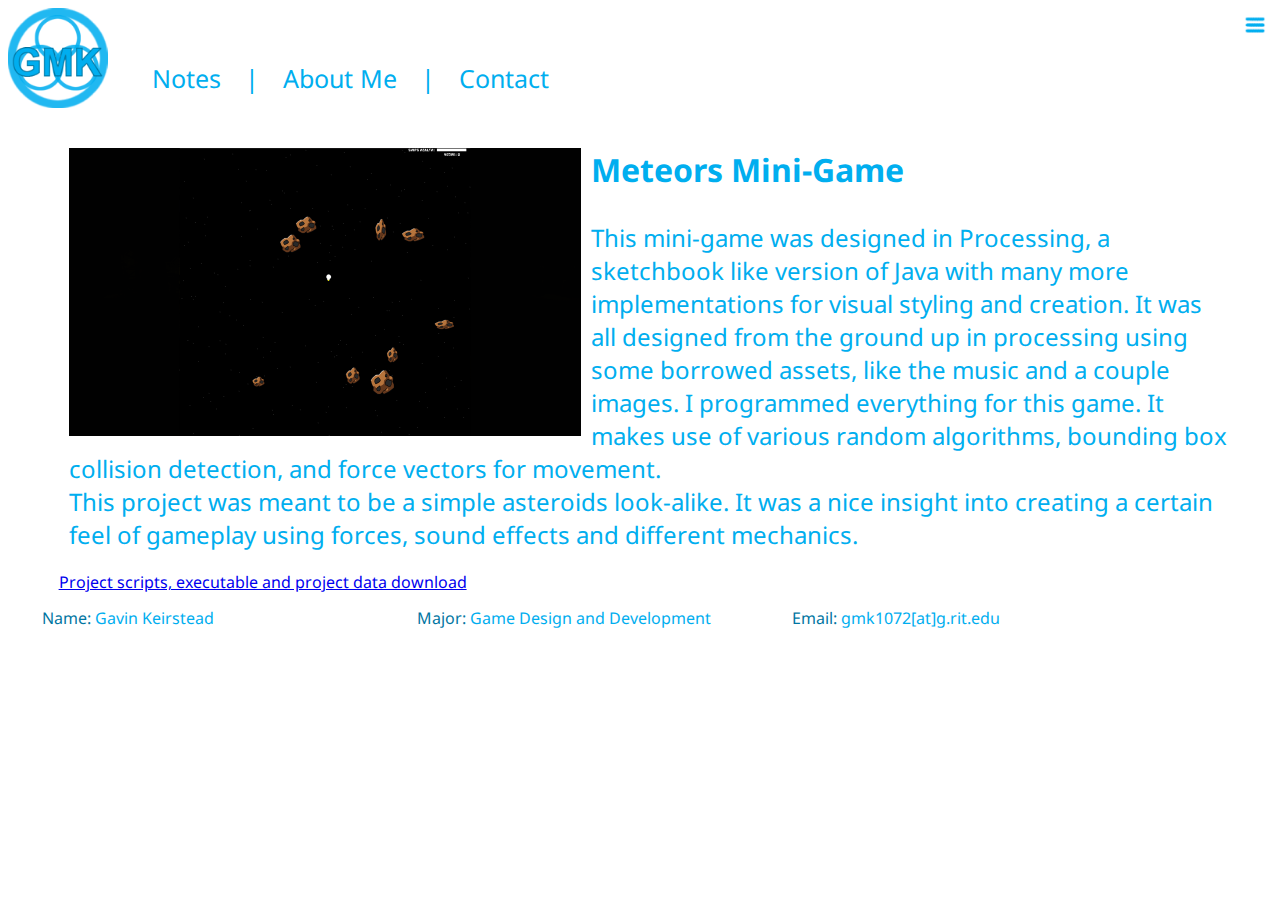
<file: content/page8.html>
<!DOCTYPE html>
<html lang="en">
    <head>
        <meta charset="utf-8" />
        <link href='https://fonts.googleapis.com/css?family=Droid+Sans' rel='stylesheet' type='text/css'>
        <meta name="viewport" content="width=device-width, minimum-scale=1.0"/>
        <title>Gavin Keirstead-Portfolio</title>
        <link rel="stylesheet" type="text/css" href="../style.css">
        <script src="https://ajax.googleapis.com/ajax/libs/jquery/1.11.0/jquery.min.js"></script>
        <script>
            "use strict";
            $(document).ready(function () {
                $(".portImage").on("click", function(e){
                   var lightbox = document.createElement("div");
                   lightbox.style.position = "fixed";
                   lightbox.style.height = "100%";
                   lightbox.style.width = "100%";
                   lightbox.style.left = 0;
                   lightbox.style.top = 0;
                   lightbox.style.zIndex = 40;
                   lightbox.style.backgroundColor = "rgba(0,0,0,0.7)";
                   lightbox.style.display = "none";
                   var myImg = document.createElement("img");
                   myImg.src = e.target.src;
                   myImg.onload = function() {
                       myImg.style.position = "absolute";
                       var diffWidth = $(window).width()/2 - myImg.width/2;
                       var diffHeight = $(window).height()/2 - myImg.height/2;
                       myImg.style.left = diffWidth + "px";
                       myImg.style.top = diffHeight + "px";
                       lightbox.appendChild(myImg);
                       document.body.appendChild(lightbox); 
                       $(lightbox).fadeIn(200); 
                   };
                    lightbox.addEventListener("click", function(e) {
                        $(lightbox).fadeOut(200, function() {
                            lightbox.remove();
                        });
                    });
                });
            });
            function rotation() {
                var img =  document.querySelector("#ring");
                img.classList.add("rotate");            
            }
            
            function backRotation() {
                var img = document.querySelector("#ring");
                img.classList.remove("rotate");
            }
            function init() {
                var logo = document.querySelector("#logo");

                logo.addEventListener("mouseover", rotation); 
                logo.addEventListener("mouseout", backRotation);
                
                
                var menu = document.querySelector("#menu");
                var toggleMenuLink = document.createElement("a");
                toggleMenuLink.id = "toggle-menu";
                toggleMenuLink.href="#";
                toggleMenuLink.id="toggle-menu"
                var toggleMenuImage = document.createElement("img");
                toggleMenuImage.src = "../images/mobile_menu_blue.png";
                toggleMenuImage.id="toggle-menuImage"
                toggleMenuImage.addEventListener("mouseover", function(){
                    toggleMenuImage.src = "../images/mobile_menu_blue_hover.png";
                });
                toggleMenuImage.addEventListener("mouseout", function(){
                    toggleMenuImage.src = "../images/mobile_menu_blue.png"; 
                });
                toggleMenuLink.appendChild(toggleMenuImage);
                var page = document.querySelector("#page");
                page.appendChild(toggleMenuLink); 
                var about = document.createElement("a");
                about.href="aboutMe.html";
                about.innerHTML = "About Me";
                var contact = document.createElement("a");
                contact.href="contact.html";
                contact.innerHTML = "Contact";
                var notes = document.createElement("a");
                notes.href="notes.html";
                notes.innerHTML = "Notes";
                var home = document.createElement("a");
                home.href="../index.html";
                home.innerHTML = "Home";
                var page1 = document.createElement("a");
                page1.href="page1.html";
                page1.innerHTML = "Autonomous Agents";
                var page2 = document.createElement("a");
                page2.href="page2.html";
                page2.innerHTML = "Grinlok model";
                var page3 = document.createElement("a");
                page3.href="page3.html";
                page3.innerHTML = "Low Poly Environment";
                var page4 = document.createElement("a");
                page4.href="page4.html";
                page4.innerHTML = "99 Bottles platformer";
                var page5 = document.createElement("a");
                page5.href="page5.html";
                page5.innerHTML = "House Model";
                var page6 = document.createElement("a");
                page6.href="page6.html";
                page6.innerHTML = "D&D Website";
                var page7 = document.createElement("a");
                page7.href="page7.html";
                page7.innerHTML = "Spooky Environment";
                var page8 = document.createElement("a");
                page8.href="page8.html";
                page8.innerHTML = "Meteros Mini-Game";
                var page9 = document.createElement("a");
                page9.href="page9.html";
                page9.innerHTML = "Chess Set";
                menu.appendChild(home);
                menu.appendChild(notes);
                menu.appendChild(about);
                menu.appendChild(contact);
                menu.appendChild(page1);
                menu.appendChild(page2);
                menu.appendChild(page3);
                menu.appendChild(page4);
                menu.appendChild(page5);
                menu.appendChild(page6);
                menu.appendChild(page7);
                menu.appendChild(page8);
                menu.appendChild(page9);
                
                ( function( $ ) {
                    $( '#toggle-menu' ).on( 'touchstart click', function(e) {
                        e.preventDefault();
                        var $body = $( "body" );
                        var $page = $( "#toggle-menu");
                        var $menu = $( "#menu" );
                        var transitionEnd = 'transitionend webkitTransitionEnd otransitionend MSTransitionEnd';
                        $body.addClass("animate");
                        if ( $body.hasClass( 'menu-visible' ) ) {
                            $body.addClass( 'right' );
                        } else {
                            $body.addClass( 'left' );
                        }
                        $page.on( transitionEnd, function() {
                            $body
                                .removeClass( 'animate left right' )
                                .toggleClass( 'menu-visible' );

                            $page.off( transitionEnd );
                        } );
                    } );
                } )( jQuery );
            }
        
            window.onload = init;
        </script>
    </head>
    <body id="body">
        <ul id="menu">
        </ul>
        <div id="page">
        <header id="header">
            <a href="../index.html">
            <div id="logo">
                <img id="name" src="../images/portfolio-logo-initials.png" alt="logo"/>
                <img id="ring" class="rings" src="../images/portfolio-logo-rings.png" alt="logo"/>
            </div>
            </a>
            <div id="navigation">
                <a class="nav" href="notes.html">Notes</a>|
                <a class="nav" href="aboutMe.html">About Me</a>|
                <a class="nav" href="contact.html">Contact</a>
            </div>
           
        </header>
         <section class="main">
            <img class="portImage" src="../images/portfolioImage8_1.png" alt="Meteors"/>
            <h1 class="title">Meteors Mini-Game</h1>
            <p class="content">This mini-game was designed in Processing, a sketchbook like version of Java with many more implementations for visual styling and creation. It was all designed from the ground up in processing using some borrowed assets, like the music and a couple images. I programmed everything for this game. It makes use of various random algorithms, bounding box collision detection, and force vectors for movement.<br> This project was meant to be a simple asteroids look-alike. It was a nice insight into creating a certain feel of gameplay using forces, sound effects and different mechanics.</p>
            <a href="SpookyEnvironment.zip" download>Project scripts, executable and project data download</a>             
        </section>
    
        <footer class="footer">
            <div class="footerElement"><span style=color:#0176a2;>Name:</span> Gavin Keirstead</div>
            <div class="footerElement"><span style=color:#0176a2;>Major:</span> Game Design and Development</div>
            <div class="footerElement"><span style=color:#0176a2;>Email:</span> gmk1072[at]g.rit.edu</div>
        </footer>
        </div>
    </body>

</html>
</file>
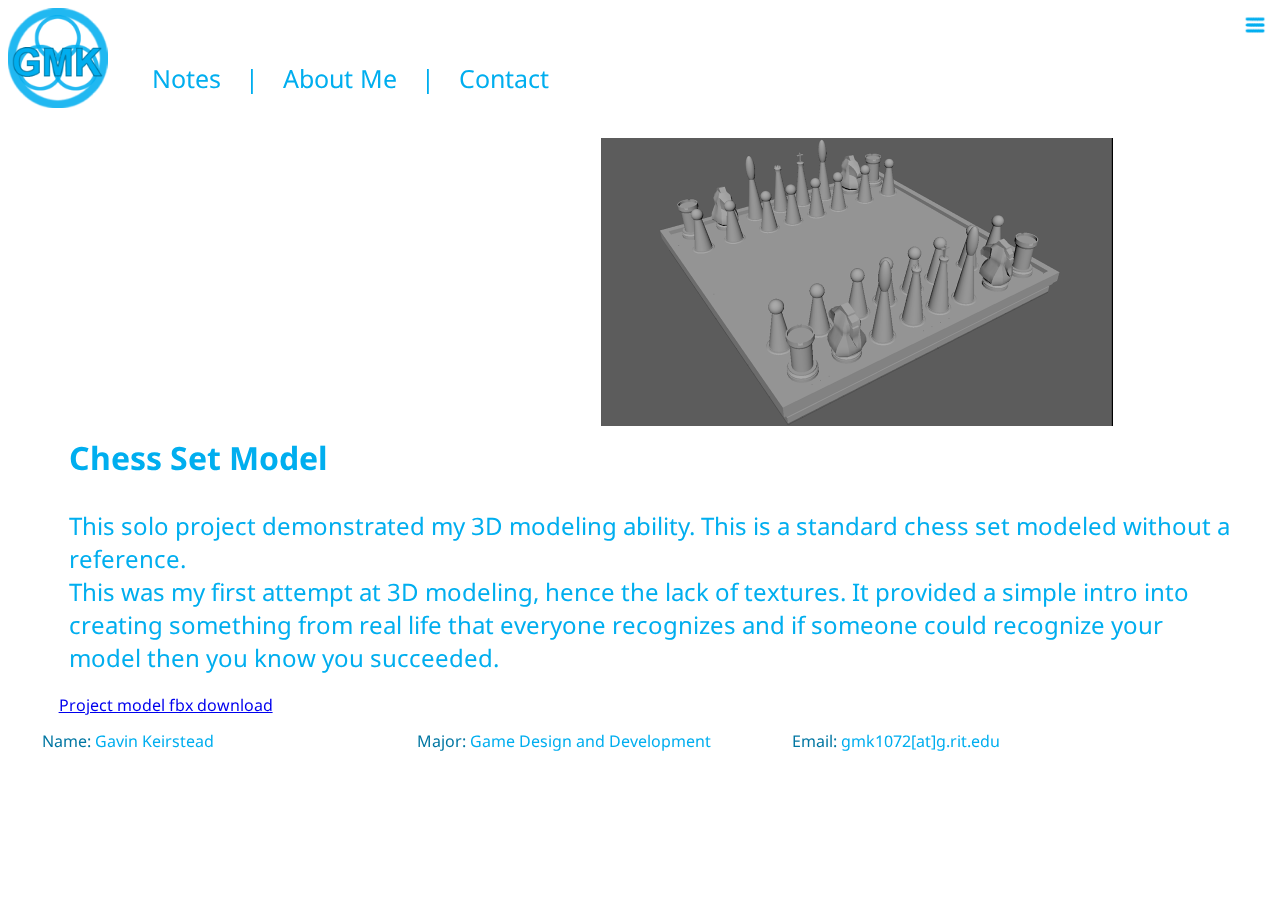
<file: content/page9.html>
<!DOCTYPE html>
<html lang="en">
    <head>
        <meta charset="utf-8" />
        <link href='https://fonts.googleapis.com/css?family=Droid+Sans' rel='stylesheet' type='text/css'>
        <meta name="viewport" content="width=device-width, minimum-scale=1.0"/>
        <title>Gavin Keirstead-Portfolio</title>
        <link rel="stylesheet" type="text/css" href="../style.css">
        <script src="https://ajax.googleapis.com/ajax/libs/jquery/1.11.0/jquery.min.js"></script>
        <script>
            "use strict";
            $(document).ready(function () {
                $(".portImage").on("click", function(e){
                   var lightbox = document.createElement("div");
                   lightbox.style.position = "fixed";
                   lightbox.style.height = "100%";
                   lightbox.style.width = "100%";
                   lightbox.style.left = 0;
                   lightbox.style.top = 0;
                   lightbox.style.zIndex = 40;
                   lightbox.style.backgroundColor = "rgba(0,0,0,0.7)";
                   lightbox.style.display = "none";
                   var myImg = document.createElement("img");
                   myImg.src = e.target.src;
                   myImg.onload = function() {
                       myImg.style.position = "absolute";
                       var diffWidth = $(window).width()/2 - myImg.width/2;
                       var diffHeight = $(window).height()/2 - myImg.height/2;
                       myImg.style.left = diffWidth + "px";
                       myImg.style.top = diffHeight + "px";
                       lightbox.appendChild(myImg);
                       document.body.appendChild(lightbox); 
                       $(lightbox).fadeIn(200); 
                   };
                    lightbox.addEventListener("click", function(e) {
                        $(lightbox).fadeOut(200, function() {
                            lightbox.remove();
                        });
                    });
                });
            });
            function rotation() {
                var img =  document.querySelector("#ring");
                img.classList.add("rotate");            
            }
            
            function backRotation() {
                var img = document.querySelector("#ring");
                img.classList.remove("rotate");
            }
            function init() {
                var logo = document.querySelector("#logo");

                logo.addEventListener("mouseover", rotation); 
                logo.addEventListener("mouseout", backRotation);
                
                
                var menu = document.querySelector("#menu");
                var toggleMenuLink = document.createElement("a");
                toggleMenuLink.id = "toggle-menu";
                toggleMenuLink.href="#";
                toggleMenuLink.id="toggle-menu"
                var toggleMenuImage = document.createElement("img");
                toggleMenuImage.src = "../images/mobile_menu_blue.png";
                toggleMenuImage.id="toggle-menuImage"
                toggleMenuImage.addEventListener("mouseover", function(){
                    toggleMenuImage.src = "../images/mobile_menu_blue_hover.png";
                });
                toggleMenuImage.addEventListener("mouseout", function(){
                    toggleMenuImage.src = "../images/mobile_menu_blue.png"; 
                });
                toggleMenuLink.appendChild(toggleMenuImage);
                var page = document.querySelector("#page");
                page.appendChild(toggleMenuLink); 
                var about = document.createElement("a");
                about.href="aboutMe.html";
                about.innerHTML = "About Me";
                var contact = document.createElement("a");
                contact.href="contact.html";
                contact.innerHTML = "Contact";
                var notes = document.createElement("a");
                notes.href="notes.html";
                notes.innerHTML = "Notes";
                var home = document.createElement("a");
                home.href="../index.html";
                home.innerHTML = "Home";
                var page1 = document.createElement("a");
                page1.href="page1.html";
                page1.innerHTML = "Autonomous Agents";
                var page2 = document.createElement("a");
                page2.href="page2.html";
                page2.innerHTML = "Grinlok model";
                var page3 = document.createElement("a");
                page3.href="page3.html";
                page3.innerHTML = "Low Poly Environment";
                var page4 = document.createElement("a");
                page4.href="page4.html";
                page4.innerHTML = "99 Bottles platformer";
                var page5 = document.createElement("a");
                page5.href="page5.html";
                page5.innerHTML = "House Model";
                var page6 = document.createElement("a");
                page6.href="page6.html";
                page6.innerHTML = "D&D Website";
                var page7 = document.createElement("a");
                page7.href="page7.html";
                page7.innerHTML = "Spooky Environment";
                var page8 = document.createElement("a");
                page8.href="page8.html";
                page8.innerHTML = "Meteros Mini-Game";
                var page9 = document.createElement("a");
                page9.href="page9.html";
                page9.innerHTML = "Chess Set";
                menu.appendChild(home);
                menu.appendChild(notes);
                menu.appendChild(about);
                menu.appendChild(contact);
                menu.appendChild(page1);
                menu.appendChild(page2);
                menu.appendChild(page3);
                menu.appendChild(page4);
                menu.appendChild(page5);
                menu.appendChild(page6);
                menu.appendChild(page7);
                menu.appendChild(page8);
                menu.appendChild(page9);
                
                ( function( $ ) {
                    $( '#toggle-menu' ).on( 'touchstart click', function(e) {
                        e.preventDefault();
                        var $body = $( "body" );
                        var $page = $( "#toggle-menu");
                        var $menu = $( "#menu" );
                        var transitionEnd = 'transitionend webkitTransitionEnd otransitionend MSTransitionEnd';
                        $body.addClass("animate");
                        if ( $body.hasClass( 'menu-visible' ) ) {
                            $body.addClass( 'right' );
                        } else {
                            $body.addClass( 'left' );
                        }
                        $page.on( transitionEnd, function() {
                            $body
                                .removeClass( 'animate left right' )
                                .toggleClass( 'menu-visible' );

                            $page.off( transitionEnd );
                        } );
                    } );
                } )( jQuery );
            }
        
            window.onload = init;
        </script>
    </head>
    <body id="body">
        <ul id="menu">
        </ul>
        <div id="page">
        <header id="header">
            <a href="../index.html">
            <div id="logo">
                <img id="name" src="../images/portfolio-logo-initials.png" alt="logo"/>
                <img id="ring" class="rings" src="../images/portfolio-logo-rings.png" alt="logo"/>
            </div>
            </a>
            <div id="navigation">
                <a class="nav" href="notes.html">Notes</a>|
                <a class="nav" href="aboutMe.html">About Me</a>|
                <a class="nav" href="contact.html">Contact</a>
            </div>
           
        </header>
         <section class="main">
             <div class="portimagesheader">
                 
                 <iframe class="portImage" id="sketchfab" src="https://sketchfab.com/models/be99954210a74c23a3bcf0ea9f8a8f97/embed" frameborder="0" allowfullscreen mozallowfullscreen="true" webkitallowfullscreen="true" onmousewheel=""></iframe>
             <img class="portImage" src="../images/portfolioImage9_1.png" alt="Chess Set Model"/>
             </div>
             <h1 class="title">Chess Set Model</h1>
            <p class="content">This solo project demonstrated my 3D modeling ability. This is a standard chess set modeled without a reference.<br> This was my first attempt at 3D modeling, hence the lack of textures. It provided a simple intro into creating something from real life that everyone recognizes and if someone could recognize your model then you know you succeeded.</p>
            <a href="Chess%20set.zip" download>Project model fbx download</a>
        </section>
    
        <footer class="footer">
            <div class="footerElement"><span style=color:#0176a2;>Name:</span> Gavin Keirstead</div>
            <div class="footerElement"><span style=color:#0176a2;>Major:</span> Game Design and Development</div>
            <div class="footerElement"><span style=color:#0176a2;>Email:</span> gmk1072[at]g.rit.edu</div>
        </footer>
        </div>
    </body>

</html>
</file>
<file: style.css>
/*
background color- #fff
text color- #00aeef
secondary color- #0176a2
tertiary color- coral
*/
.container{
    width: 26vw;
    height: auto;
    float: left;
    display: block;
    margin: 0 auto;
}
#next{
    float:right;
}
#slides {
    widows: inherit;
    display: none
} 
#controls{
    width:20vw;
    height: 40px;
}
.slidesjs-previous {
    float: left;
    color: #00aeef;
    text-decoration: none;
}
.slidesjs-previous:hover{
    opacity: 0.5;
    transition-property: opacity;
    transition-duration: 0.25s;
}
.slidesjs-next {
    float:right;
    color: #00aeef;
    text-decoration: none;
}
.slidesjs-next:hover{
    opacity: 0.5;
    transition-property: opacity;
    transition-duration: 0.25s;
}
#description{
    width: 40vw;
    height: auto;
    float: left;
    margin: 10px;
    padding: 10px;
    font-size: 1.5em
}
@media screen and (max-width: 1000px){
    .container{
        display: block;
        float: none;
        width: 100%;
        align-content: center;
        margin: 0 auto;
    } 
    #slides{
        width: 40vw;   
        align-content: center;
        margin: 0 auto;
    }
    #description{
        display: block;
        float: none;
        align-content: center;
        justify-content: center;
        text-align: center;
        margin: 0 auto;
        width: 60vw;
    }
}
.galleryImage{
    cursor: pointer;
}


.authImage{
    width: 70vw;
    max-height: 600px;
    max-width: 900px;
    align-content: center;
    display: block;
    margin: 10px auto;
}
#errorContent{
    display: block;
    width: 100%;
    margin: 10px auto;
    text-align: center;
    font-size: 1.75vw;
    color: coral;
}
#authContent{
    display: block;
    width: 100%;
    margin: 10px auto;
    text-align: center;
    font-size: 1.75vw;
    color: coral;
}


#toggle-menu{
    position: fixed;
    top: 10px;
    right: 10px;
    z-index: 35;
}
#toggle-menuImage{
    height: 30px;
    width: 30px;
    z-index: 35;
}
#menu{
    display: none;
    position: fixed;
    top: 0;
    height: 100vh;
    right: 0;
    width:  190px;
    padding: 15px 25px;
    margin: 0;
    list-style: none;
    background: #0176a2;
    z-index: 30;
    overflow: scroll;
}
::-webkit-scrollbar{
    width: 12px;    
}
::-webkit-scrollbar-track {
    -webkit-box-shadow: inset 0 0 6px rgba(0,0,0,0.3);
    border-radius: 10px;
}
::-webkit-scrollbar-thumb {
    border-radius: 10px;
    -webkit-box-shadow: inset 0 0 6px rgba(0,0,0,0.5);
}
#menu a{
    display: block;
    color: #fff;
    text-decoration: none;
    background: #0176a2;
    margin: 2px auto;
    height: 30px;
    text-align: center;
}
#menu a:hover{
    background: #00aeef;
}
#page{
    position: relative;
    z-index: 20;
    padding: 20px;
    height:100%;
}
.animate #menu, .menu-visible #menu {
    display: block;
}
.animate #toggle-menu {
    transition: transform .25s ease-in-out;
}	
.animate.left #toggle-menu {
    -webkit-transform: translate3d( -240px, 0, 0 );
}
.animate.right #toggle-menu {
    -webkit-transform: translate3d(240px, 0, 0 );
}
.menu-visible #toggle-menu {
    right: 240px;
}


#logo{
    float: left;
    width: 100px;
    height: 100px;
}
.preload{
    display: none;
}
#body{
    font-family: 'Droid Sans', sans-serif;
    color: #00aeef;
    height: auto;
    overflow-x: hidden;
    min-height: 80vh;
}
#logo:hover{
    cursor: pointer;
}
#name{
    position: absolute;
    left: 0px;
    top: 0px;
    width: inherit;
}
#navigation{
    height: inherit;
    font-family: 'Droid Sans', sans-serif;
    font-size: 25px;
    color: #00aeef;
    display: flex;
    align-items: center;
    width: 77%;
    z-index: 3;
}
#header{
    width: 100%;
    height: 100px;
}
a.nav{
    text-decoration: none;
    color: #00aeef;
    margin: 24px;
}
a.nav:visited{
    color: #00aeef;
}
a#currentPage, a#currentPage:visited{
    color: coral;
}
a.nav:hover{
    color: #0176a2;
}
a#currentPage:hover{
    color: #0176a2;
}
#ring{
    position: absolute;
    left: 0px;
    top: 0px;
    z-index: -1;
    transition: all 1s ease-in-out;
    width: inherit;
}
.rotate{
    transform: rotate(360deg);
}
.main{
    width: 95%;
    height: inherit;
    margin: 0 auto;
}
.column{
    width: 33%;
    height: 35vh;
    float: left;
    margin: .1%;
    transition: all .5s ease-in-out;
}
.column:hover{
    transform: scale(1.03);
}
#page1{
    background-image: url(images/portfolioImage1_1.png);
    background-repeat: no-repeat;
    background-size:cover;
    background-position: center;
}
#page1:hover{
    background-image: url(images/portfolioImage1_2.png);
}
#page2{
    background-image: url(images/portfolioImage2_1.png);
    background-repeat: no-repeat;
    background-size:cover;
    background-position: center;
}
#page2:hover{
    background-image: url(images/portfolioImage2_2.png);
}
#page3{
    background-image: url(images/portfolioImage3_1.png);
    background-repeat: no-repeat;
    background-size:cover;
    background-position: center;
}
#page3:hover{
    background-image: url(images/portfolioImage3_2.png);
}
#page4{
    background-image: url(images/portfolioImage4_1.png);
    background-repeat: no-repeat;
    background-size:cover;
    background-position: center;
}
#page4:hover{
    background-image: url(images/portfolioImage4_2.png);
}
#page5{
    background-image: url(images/portfolioImage5_1.png);
    background-repeat: no-repeat;
    background-size:cover;
    background-position: center;
}
#page5:hover{
    background-image: url(images/portfolioImage5_2.png);
}
#page6{
    background-image: url(images/portfolioImage6_1.png);
    background-repeat: no-repeat;
    background-size:cover;
    background-position: left;
}
#page6:hover{
    background-image: url(images/portfolioImage6_2.png);
}
#page7{
    background-image: url(images/portfolioImage7_1.png);
    background-repeat: no-repeat;
    background-size:cover;
    background-position: center;
}
#page7:hover{
    background-image: url(images/portfolioImage7_2.png);
}
#page8{
    background-image: url(images/portfolioImage8_1.png);
    background-repeat: no-repeat;
    background-size:cover;
    background-position: center;
}
#page8:hover{
    background-image: url(images/portfolioImage8_2.png);
}
#page9{
    background-image: url(images/portfolioImage9_1.png);
    background-repeat: no-repeat;
    background-size:cover;
    background-position: center;
}
#page9:hover{
    background-image: url(images/portfolioImage9_2.png);
}
.text{
    position: inherit;
    width: 100%;
    height: 100%;
    margin: 0 auto;
    text-align: center;
    font-size: 4vw;
    opacity: 0;
    transition: opacity .6s linear;
    color: white;
}
.text:hover{
    opacity: 1;
    transform: scale(1);
}
#me{
    width: 200px;
    height: 200px;
    float: left;
    margin: 15px;
}
.title{
    width: 100%;
    margin: 10px auto;
    padding: 10px;
}
.content{
    width: 100%;
    height: auto;
    padding: 10px;
    margin: 10px auto;
    font-size: 18pt;
}
.footer{
    width: 100%;
    float: left;
    margin: 10px;
}
.footerElement{
    float: left;
    width: 30%;
    margin: 2px;
    padding: 2px;
    height: auto;
}
.portImage{
    width: 40vw;
    float: left;
    margin: 10px;
    cursor: pointer;
}
#sketchfab{
    height:22.5vw;
}
.portimagesheader{
    width: 100%;
    height: 22.5vw;
}
@media screen and (max-width: 600px){
    #slides{
        width: 60vw;   
    }
    #description{
        width: 70vw;
        font-size: 6vw;
    }
    #logo{
        width: 60px;
        height: 60px;
    }
    #menuTag{
        top:10px;
    }
    #navigation{
        font-size: 4.5vw;
        height: 50px;
    }
    a.nav{
        margin:4px;
    }
    .column{
        height: 20vh;
    }
    #me{
        width:  30vw;
        height: 30vw;
    }
    .title{
        font-size: 6vw;
    }
    .content{
        font-size: 5vw;
    }
    .footerElement{
        width: 20%;
        font-size: 12pt;
    }
    .portImage{
        width: 80vw;
    }
    #sketchfab{
        height: 45vw;
    }
    #errorContent{
        font-size: 12pt;    
    }
    #authContent{
        font-size: 12pt;
    }
}
@media screen and (max-width: 400px){
    .slides{
        width: 80vw;
    }
    #description{
        width: 80vw;
    }
    .column{
        width: 48%;
    }
    #body{
        min-width: 280px;
    }
    #me{
        width: 25vw;
        height: 25vw;
    }
    .footerElement{
        font-size: 8pt;
    }
    #navigation{
        font-size: 15px;
    }
    #errorContent{
        font-size: 8pt;    
    }
    #authContent{
        font-size: 8pt;
    }
}
@media screen and (max-width: 300px){
    #navigation{
        font-size: 15px;
    }
    #me{
        width: 75px;
        height: 75px;
    }
    .title{
        font-size: 19px;
    }
    .content{
        font-size: 15px;
    }
    .text{
        font-size: 15px;
    }
}
</file>
